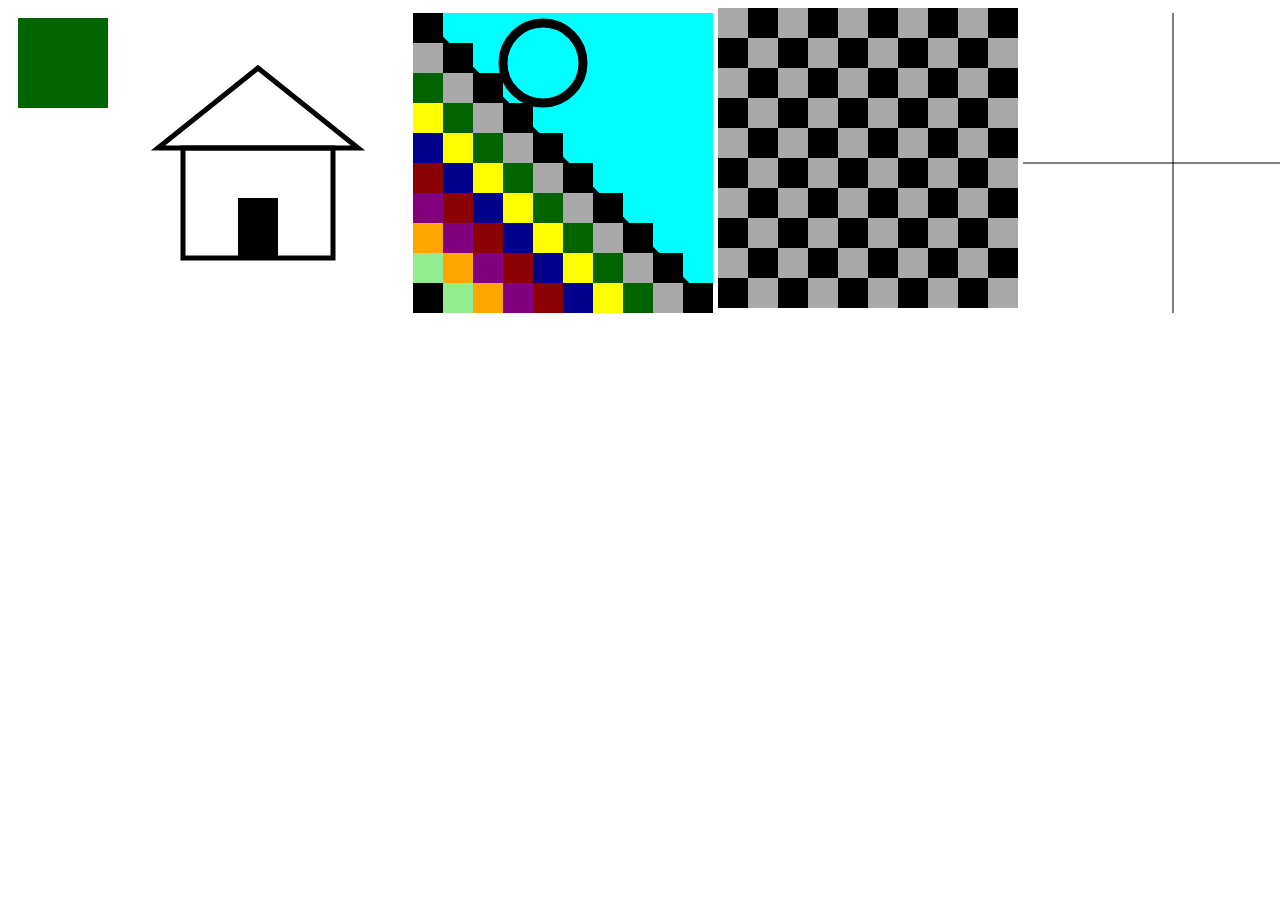
<file: index.html>
<!DOCTYPE html>
<html lang="en">

<head>
    <meta charset="UTF-8">
    <meta name="viewport" content="width=device-width, initial-scale=1.0">
    <link rel="stylesheet" href="/styles.css">
    <title>Canvas</title>
</head>

<body>
    <section>
        <canvas id="myCanvas" width="100" height="100"></canvas>
    </section>
    <section>
        <canvas id="house" width="300px" height="300"></canvas>
    </section>
    <section id="section_3">
        <canvas id="line" width="300px" height="300"></canvas>
        <canvas id="circle" width="200px" height="200"></canvas>
    </section>
    <section>
        <canvas id="table" width="300px" height="300"></canvas>
    </section>
    <section>
        <canvas id="lines" width="300px" height="300"></canvas>
    </section>


</body>
<script src="/init.js"></script>

</html>
</file>
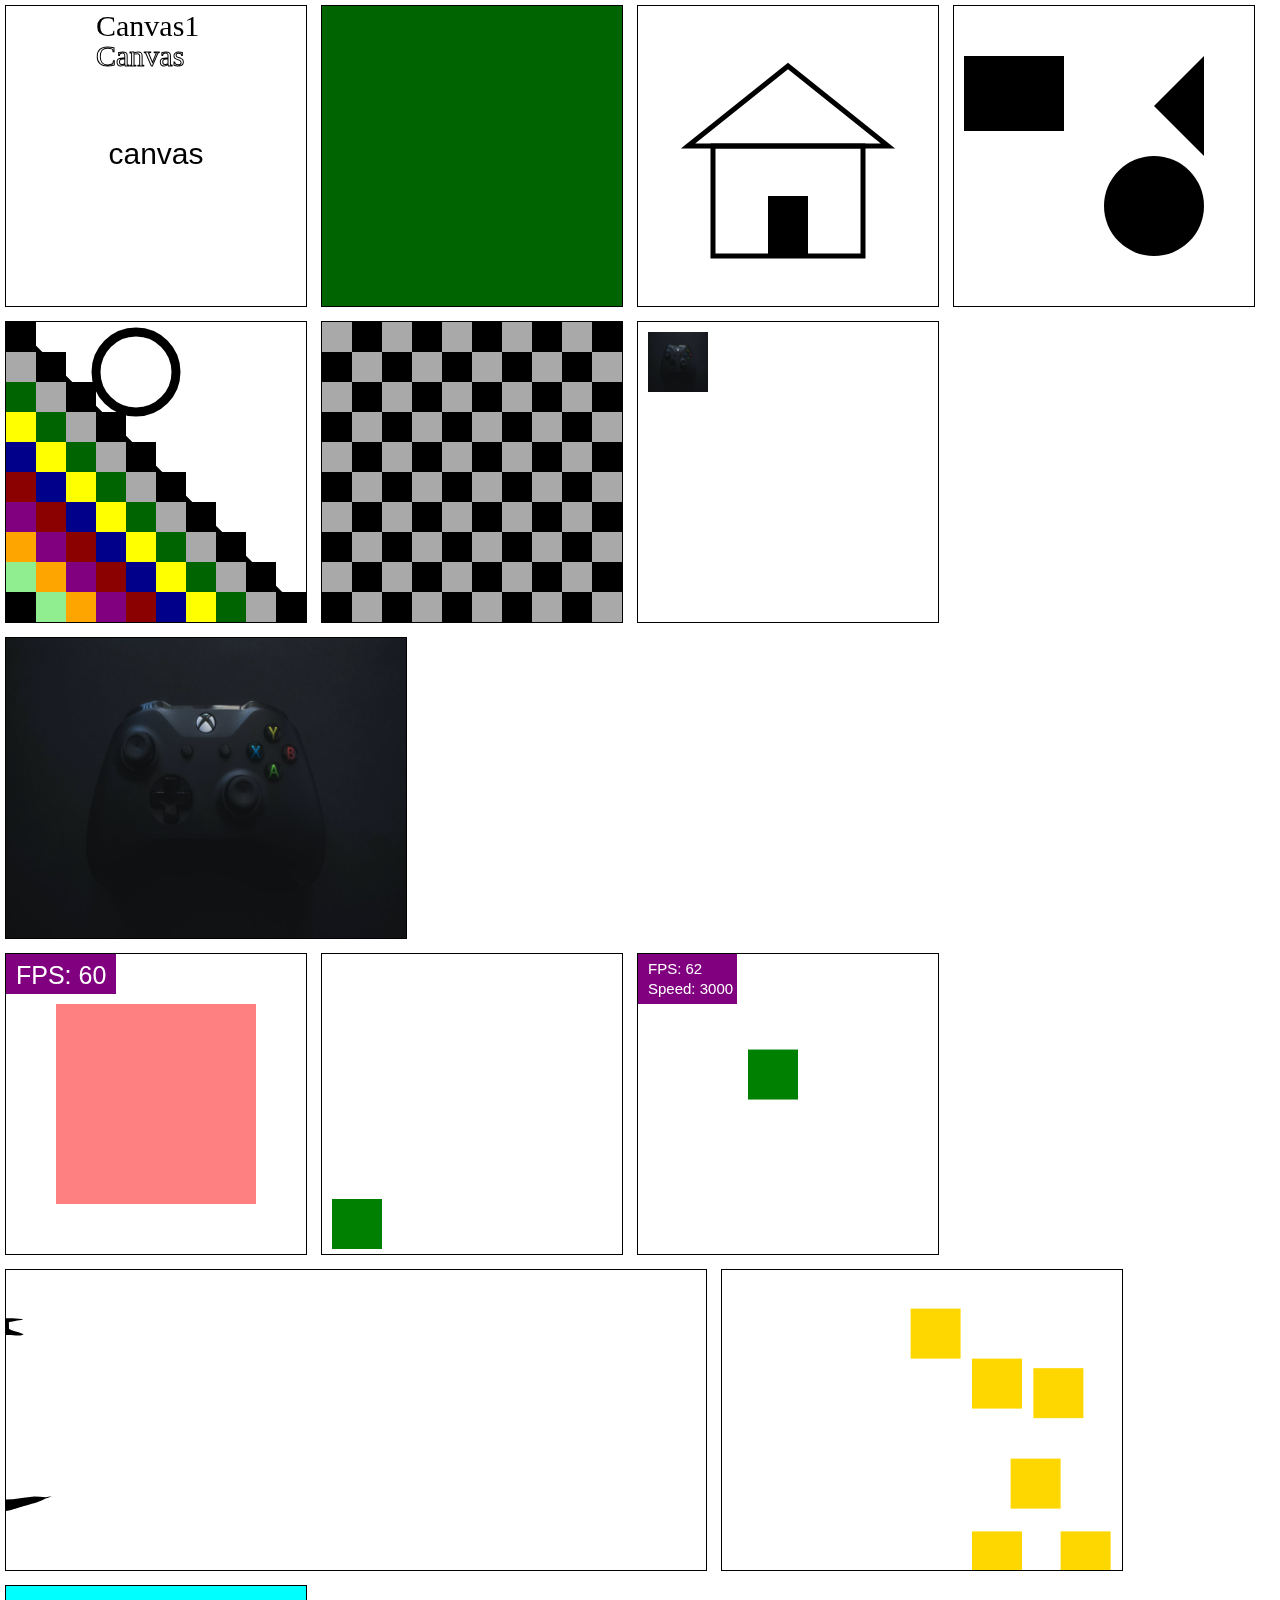
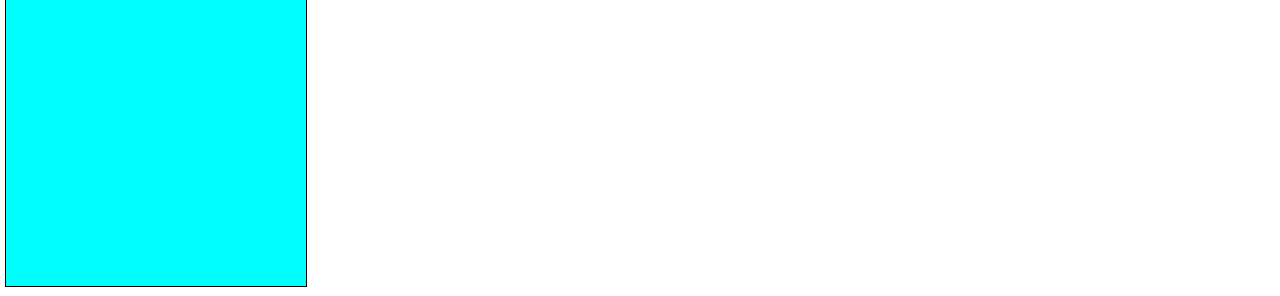
<file: canvasPractice/index.html>
<!DOCTYPE html>
<html lang="en">

<head>
    <meta charset="UTF-8">
    <meta name="viewport" content="width=device-width, initial-scale=1.0">
    <link rel="stylesheet" href="./styles.css">
    <title>Canvas</title>
</head>

<body>
    <section>
        <canvas id="canvas" width="300" height="300"></canvas>
        <canvas id="myCanvas" width="300" height="300"></canvas>
        <canvas id="house" width="300px" height="300"></canvas>
        <canvas id="canvasForms" width="300px" height="300px"></canvas>
    </section>
    

    <section id="section_3">
        <canvas id="line" width="300px" height="300"></canvas>
        <canvas id="table" width="300px" height="300"></canvas>
        <canvas id="imgCanvas" width="300px" height="300"></canvas>
        <img id="control" src="./img/pexels-yurii-hlei-1365795.jpg" alt="control xbox" width="400" height="300">
    </section>

    <section id="containerLoop">
        <canvas id="canvasLoop" width="300px" height="300px"></canvas>
        <canvas id="canvasLoop2" width="300px" height="300px"></canvas>
        <canvas id="canvasLoop3" width="300px" height="300px"></canvas>
        <canvas id="canvasLoop4" width="700px" height="300px"></canvas>
        <canvas id="canvasCollision" width="400px" height="300px"></canvas>
    </section>

    <section class="">
        <canvas id="spriteCanvas" width="300" height="300"></canvas>
    </section>




</body>
<script src="./init.js"></script>

</html>
</file>
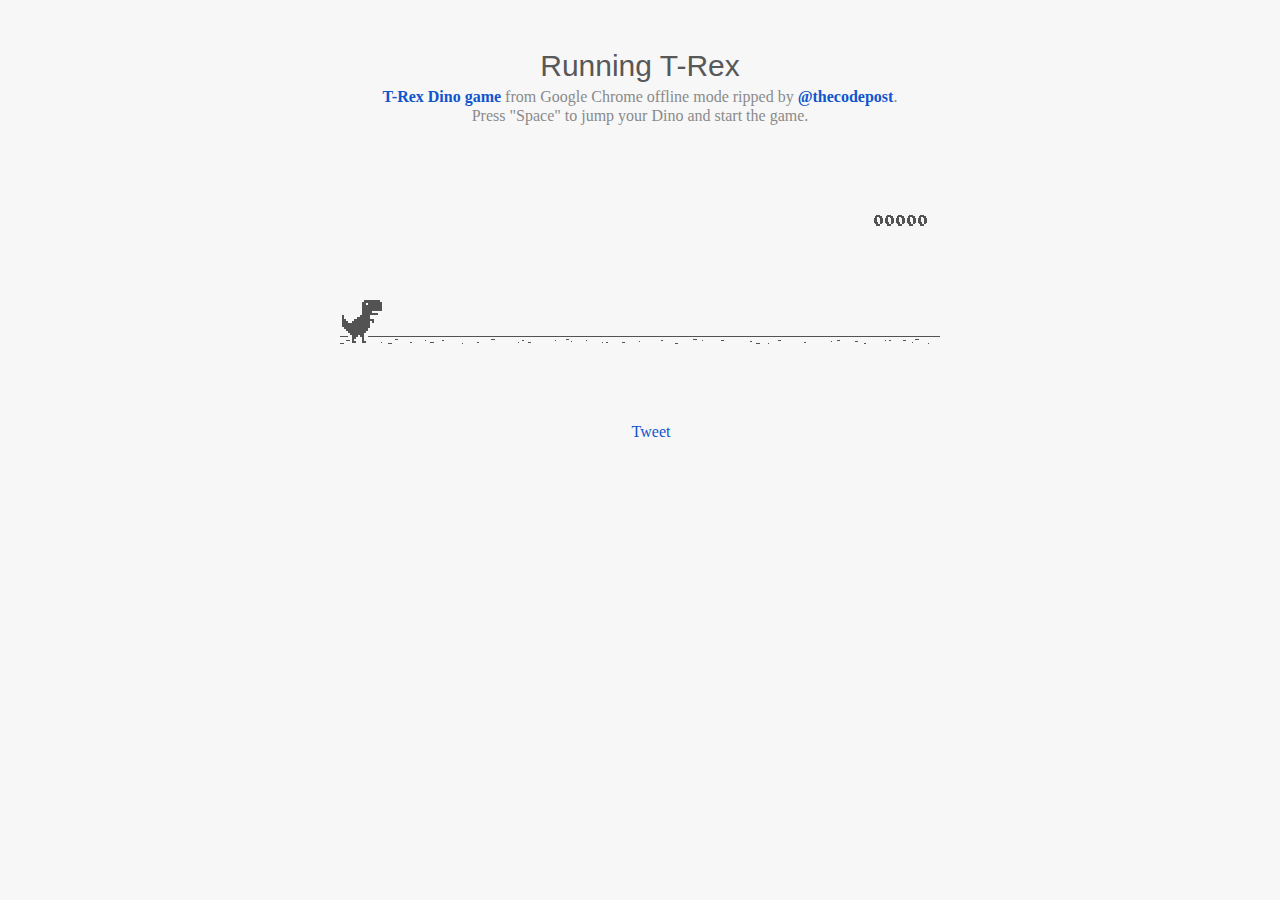
<file: advanced/index3.html>
<html>

<head>
<title>T-Rex Game</title>
<meta name="description" content="Ripped T-Rex/Dino game of Chromium">
<meta property="og:title" content="Play the hidden T-Rex Dinosaur game of Chromium .">
<meta property="og:type" content="article">
<meta property="og:url" content="http://www.thecodepost.org">
<meta property="og:image" content="http://img.thecodepost.org/2015/01/trex.png">
<meta property="og:site_name" content="The Code Post">
<meta property="og:description" content="Google Chrome has a hidden T-Rex game only for offline mode. But now, you can enjoy it any time and on any device, but you gotta stay online!!!">

<meta name="twitter:card" content="summary_large_image">
<meta name="twitter:site" content="@thecodepost">
<meta name="twitter:creator" content="@thecodepost">
<meta name="twitter:title" content="Check out the cool hidden game from Google Chrome!">
<meta name="twitter:description" content="Check out the cool hidden game from Google Chrome!">
<meta name="twitter:image:src" content="http://img.thecodepost.org/2015/01/trex.png">
<script src="https://apis.google.com/js/platform.js" async defer></script>

	<!--script type="text/javascript" src="a.js"></script-->
	<script type="text/javascript">
	function hideClass(name) {
       var myClasses = document.querySelectorAll(name),
      i = 0,
      l = myClasses.length;

      for (i; i < l; i++) {
        myClasses[i].style.display = 'none';
      }
	}

    (function() {
    'use strict';
    /**
    * T-Rex runner.
    * @param {string} outerContainerId Outer containing element id.
    * @param {object} opt_config
    * @constructor
    * @export
    */
    function Runner(outerContainerId, opt_config) {
    // Singleton
    if (Runner.instance_) {
    return Runner.instance_;
    }
    Runner.instance_ = this;
    this.outerContainerEl = document.querySelector(outerContainerId);
    this.containerEl = null;
    this.detailsButton = this.outerContainerEl.querySelector('#details-button');
    this.config = opt_config || Runner.config;
    this.dimensions = Runner.defaultDimensions;
    this.canvas = null;
    this.canvasCtx = null;
    this.tRex = null;
    this.distanceMeter = null;
    this.distanceRan = 0;
    this.highestScore = 0;
    this.time = 0;
    this.runningTime = 0;
    this.msPerFrame = 1000 / FPS;
    this.currentSpeed = this.config.SPEED;
    this.obstacles = [];
    this.started = false;
    this.activated = false;
    this.crashed = false;
    this.paused = false;
    this.resizeTimerId_ = null;
    this.playCount = 0;
    // Sound FX.
    this.audioBuffer = null;
    this.soundFx = {};
    // Global web audio context for playing sounds.
    this.audioContext = null;
    // Images.
    this.images = {};
    this.imagesLoaded = 0;
    this.loadImages();
    }
    window['Runner'] = Runner;
    /**
    * Default game width.
    * @const
    */
    var DEFAULT_WIDTH = 600;
    /**
    * Frames per second.
    * @const
    */
    var FPS = 60;
    /** @const */
    var IS_HIDPI = window.devicePixelRatio > 1;
    /** @const */
    var IS_IOS =
    window.navigator.userAgent.indexOf('UIWebViewForStaticFileContent') > -1;
    /** @const */
    var IS_MOBILE = window.navigator.userAgent.indexOf('Mobi') > -1 || IS_IOS;
    /** @const */
    var IS_TOUCH_ENABLED = 'ontouchstart' in window;
    /**
    * Default game configuration.
    * @enum {number}
    */
    Runner.config = {
    ACCELERATION: 0.001,
    BG_CLOUD_SPEED: 0.2,
    BOTTOM_PAD: 10,
    CLEAR_TIME: 3000,
    CLOUD_FREQUENCY: 0.5,
    GAMEOVER_CLEAR_TIME: 750,
    GAP_COEFFICIENT: 0.6,
    GRAVITY: 0.6,
    INITIAL_JUMP_VELOCITY: 12,
    MAX_CLOUDS: 6,
    MAX_OBSTACLE_LENGTH: 3,
    MAX_SPEED: 12,
    MIN_JUMP_HEIGHT: 35,
    MOBILE_SPEED_COEFFICIENT: 1.2,
    RESOURCE_TEMPLATE_ID: 'audio-resources',
    SPEED: 6,
    SPEED_DROP_COEFFICIENT: 3
    };
    /**
    * Default dimensions.
    * @enum {string}
    */
    Runner.defaultDimensions = {
    WIDTH: DEFAULT_WIDTH,
    HEIGHT: 150
    };
    /**
    * CSS class names.
    * @enum {string}
    */
    Runner.classes = {
    CANVAS: 'runner-canvas',
    CONTAINER: 'runner-container',
    CRASHED: 'crashed',
    ICON: 'icon-offline',
    TOUCH_CONTROLLER: 'controller'
    };
    /**
    * Image source urls.
    * @enum {array.<object>}
    */
    Runner.imageSources = {
    LDPI: [
    {name: 'CACTUS_LARGE', id: '1x-obstacle-large'},
    {name: 'CACTUS_SMALL', id: '1x-obstacle-small'},
    {name: 'CLOUD', id: '1x-cloud'},
    {name: 'HORIZON', id: '1x-horizon'},
    {name: 'RESTART', id: '1x-restart'},
    {name: 'TEXT_SPRITE', id: '1x-text'},
    {name: 'TREX', id: '1x-trex'}
    ],
    HDPI: [
    {name: 'CACTUS_LARGE', id: '2x-obstacle-large'},
    {name: 'CACTUS_SMALL', id: '2x-obstacle-small'},
    {name: 'CLOUD', id: '2x-cloud'},
    {name: 'HORIZON', id: '2x-horizon'},
    {name: 'RESTART', id: '2x-restart'},
    {name: 'TEXT_SPRITE', id: '2x-text'},
    {name: 'TREX', id: '2x-trex'}
    ]
    };
    /**
    * Sound FX. Reference to the ID of the audio tag on interstitial page.
    * @enum {string}
    */
    Runner.sounds = {
    BUTTON_PRESS: 'offline-sound-press',
    HIT: 'offline-sound-hit',
    SCORE: 'offline-sound-reached'
    };
    /**
    * Key code mapping.
    * @enum {object}
    */
    Runner.keycodes = {
    JUMP: {'38': 1, '32': 1}, // Up, spacebar
    DUCK: {'40': 1}, // Down
    RESTART: {'13': 1} // Enter
    };
    /**
    * Runner event names.
    * @enum {string}
    */
    Runner.events = {
    ANIM_END: 'webkitAnimationEnd',
    CLICK: 'click',
    KEYDOWN: 'keydown',
    KEYUP: 'keyup',
    MOUSEDOWN: 'mousedown',
    MOUSEUP: 'mouseup',
    RESIZE: 'resize',
    TOUCHEND: 'touchend',
    TOUCHSTART: 'touchstart',
    VISIBILITY: 'visibilitychange',
    BLUR: 'blur',
    FOCUS: 'focus',
    LOAD: 'load'
    };
    Runner.prototype = {
    /**
    * Setting individual settings for debugging.
    * @param {string} setting
    * @param {*} value
    */
    updateConfigSetting: function(setting, value) {
    if (setting in this.config && value != undefined) {
    this.config[setting] = value;
    switch (setting) {
    case 'GRAVITY':
    case 'MIN_JUMP_HEIGHT':
    case 'SPEED_DROP_COEFFICIENT':
    this.tRex.config[setting] = value;
    break;
    case 'INITIAL_JUMP_VELOCITY':
    this.tRex.setJumpVelocity(value);
    break;
    case 'SPEED':
    this.setSpeed(value);
    break;
    }
    }
    },
    /**
    * Load and cache the image assets from the page.
    */
    loadImages: function() {
    var imageSources = IS_HIDPI ? Runner.imageSources.HDPI :
    Runner.imageSources.LDPI;
    var numImages = imageSources.length;
    for (var i = numImages - 1; i >= 0; i--) {
    var imgSource = imageSources[i];
    this.images[imgSource.name] = document.getElementById(imgSource.id);
    }
    this.init();
    },
    /**
    * Load and decode base 64 encoded sounds.
    */
    loadSounds: function() {
    if (!IS_IOS) {
    this.audioContext = new AudioContext();
    var resourceTemplate =
    document.getElementById(this.config.RESOURCE_TEMPLATE_ID).content;
    for (var sound in Runner.sounds) {
    var soundSrc =
    resourceTemplate.getElementById(Runner.sounds[sound]).src;
    soundSrc = soundSrc.substr(soundSrc.indexOf(',') + 1);
    var buffer = decodeBase64ToArrayBuffer(soundSrc);
    // Async, so no guarantee of order in array.
    this.audioContext.decodeAudioData(buffer, function(index, audioData) {
    this.soundFx[index] = audioData;
    }.bind(this, sound));
    }
    }
    },
    /**
    * Sets the game speed. Adjust the speed accordingly if on a smaller screen.
    * @param {number} opt_speed
    */
    setSpeed: function(opt_speed) {
    var speed = opt_speed || this.currentSpeed;
    // Reduce the speed on smaller mobile screens.
    if (this.dimensions.WIDTH < DEFAULT_WIDTH) {
    var mobileSpeed = speed * this.dimensions.WIDTH / DEFAULT_WIDTH *
    this.config.MOBILE_SPEED_COEFFICIENT;
    this.currentSpeed = mobileSpeed > speed ? speed : mobileSpeed;
    } else if (opt_speed) {
    this.currentSpeed = opt_speed;
    }
    },
    /**
    * Game initialiser.
    */
    init: function() {
    // Hide the static icon.
    //document.querySelector('.' + Runner.classes.ICON).style.visibility = 'hidden';
    this.adjustDimensions();
    this.setSpeed();
    this.containerEl = document.createElement('div');
    this.containerEl.className = Runner.classes.CONTAINER;
    // Player canvas container.
    this.canvas = createCanvas(this.containerEl, this.dimensions.WIDTH,
    this.dimensions.HEIGHT, Runner.classes.PLAYER);
    this.canvasCtx = this.canvas.getContext('2d');
    this.canvasCtx.fillStyle = '#f7f7f7';
    this.canvasCtx.fill();
    Runner.updateCanvasScaling(this.canvas);
    // Horizon contains clouds, obstacles and the ground.
    this.horizon = new Horizon(this.canvas, this.images, this.dimensions,
    this.config.GAP_COEFFICIENT);
    // Distance meter
    this.distanceMeter = new DistanceMeter(this.canvas,
    this.images.TEXT_SPRITE, this.dimensions.WIDTH);
    // Draw t-rex
    this.tRex = new Trex(this.canvas, this.images.TREX);
    this.outerContainerEl.appendChild(this.containerEl);
    if (IS_MOBILE) {
    this.createTouchController();
    }
    this.startListening();
    this.update();
    window.addEventListener(Runner.events.RESIZE,
    this.debounceResize.bind(this));
    },
    /**
    * Create the touch controller. A div that covers whole screen.
    */
    createTouchController: function() {
    this.touchController = document.createElement('div');
    this.touchController.className = Runner.classes.TOUCH_CONTROLLER;
    },
    /**
    * Debounce the resize event.
    */
    debounceResize: function() {
    if (!this.resizeTimerId_) {
    this.resizeTimerId_ =
    setInterval(this.adjustDimensions.bind(this), 250);
    }
    },
    /**
    * Adjust game space dimensions on resize.
    */
    adjustDimensions: function() {
    clearInterval(this.resizeTimerId_);
    this.resizeTimerId_ = null;
    var boxStyles = window.getComputedStyle(this.outerContainerEl);
    var padding = Number(boxStyles.paddingLeft.substr(0,
    boxStyles.paddingLeft.length - 2));
    this.dimensions.WIDTH = this.outerContainerEl.offsetWidth - padding * 2;
    // Redraw the elements back onto the canvas.
    if (this.canvas) {
    this.canvas.width = this.dimensions.WIDTH;
    this.canvas.height = this.dimensions.HEIGHT;
    Runner.updateCanvasScaling(this.canvas);
    this.distanceMeter.calcXPos(this.dimensions.WIDTH);
    this.clearCanvas();
    this.horizon.update(0, 0, true);
    this.tRex.update(0);
    // Outer container and distance meter.
    if (this.activated || this.crashed) {
    this.containerEl.style.width = this.dimensions.WIDTH + 'px';
    this.containerEl.style.height = this.dimensions.HEIGHT + 'px';
    this.distanceMeter.update(0, Math.ceil(this.distanceRan));
    this.stop();
    } else {
    this.tRex.draw(0, 0);
    }
    // Game over panel.
    if (this.crashed && this.gameOverPanel) {
    this.gameOverPanel.updateDimensions(this.dimensions.WIDTH);
    this.gameOverPanel.draw();
    }
    }
    },
    /**
    * Play the game intro.
    * Canvas container width expands out to the full width.
    */
    playIntro: function() {
    if (!this.started && !this.crashed) {
    this.playingIntro = true;
    this.tRex.playingIntro = true;
    // CSS animation definition.
    var keyframes = '@-webkit-keyframes intro { ' +
    'from { width:' + Trex.config.WIDTH + 'px }' +
    'to { width: ' + this.dimensions.WIDTH + 'px }' +
    '}';
    document.styleSheets[0].insertRule(keyframes, 0);
    this.containerEl.addEventListener(Runner.events.ANIM_END,
    this.startGame.bind(this));
    this.containerEl.style.webkitAnimation = 'intro .4s ease-out 1 both';
    this.containerEl.style.width = this.dimensions.WIDTH + 'px';
    if (this.touchController) {
    this.outerContainerEl.appendChild(this.touchController);
    }
    this.activated = true;
    this.started = true;
    } else if (this.crashed) {
    this.restart();
    }
    },
    /**
    * Update the game status to started.
    */
    startGame: function() {
    this.runningTime = 0;
    this.playingIntro = false;
    this.tRex.playingIntro = false;
    this.containerEl.style.webkitAnimation = '';
    this.playCount++;
    // Handle tabbing off the page. Pause the current game.
    window.addEventListener(Runner.events.VISIBILITY,
    this.onVisibilityChange.bind(this));
    window.addEventListener(Runner.events.BLUR,
    this.onVisibilityChange.bind(this));
    window.addEventListener(Runner.events.FOCUS,
    this.onVisibilityChange.bind(this));
    },
    clearCanvas: function() {
    this.canvasCtx.clearRect(0, 0, this.dimensions.WIDTH,
    this.dimensions.HEIGHT);
    },
    /**
    * Update the game frame.
    */
    update: function() {
    this.drawPending = false;
    var now = getTimeStamp();
    var deltaTime = now - (this.time || now);
    this.time = now;
    if (this.activated) {
    this.clearCanvas();
    if (this.tRex.jumping) {
    this.tRex.updateJump(deltaTime, this.config);
    }
    this.runningTime += deltaTime;
    var hasObstacles = this.runningTime > this.config.CLEAR_TIME;
    // First jump triggers the intro.
    if (this.tRex.jumpCount == 1 && !this.playingIntro) {
    this.playIntro();
    }
    // The horizon doesn't move until the intro is over.
    if (this.playingIntro) {
    this.horizon.update(0, this.currentSpeed, hasObstacles);
    } else {
    deltaTime = !this.started ? 0 : deltaTime;
    this.horizon.update(deltaTime, this.currentSpeed, hasObstacles);
    }
    // Check for collisions.
    var collision = hasObstacles &&
    checkForCollision(this.horizon.obstacles[0], this.tRex);
    if (!collision) {
    this.distanceRan += this.currentSpeed * deltaTime / this.msPerFrame;
    if (this.currentSpeed < this.config.MAX_SPEED) {
    this.currentSpeed += this.config.ACCELERATION;
    }
    } else {
    this.gameOver();
    }
    if (this.distanceMeter.getActualDistance(this.distanceRan) >
    this.distanceMeter.maxScore) {
    this.distanceRan = 0;
    }
    var playAcheivementSound = this.distanceMeter.update(deltaTime,
    Math.ceil(this.distanceRan));
    if (playAcheivementSound) {
    this.playSound(this.soundFx.SCORE);
    }
    }
    if (!this.crashed) {
    this.tRex.update(deltaTime);
    this.raq();
    }
    },
    /**
    * Event handler.
    */
    handleEvent: function(e) {
    return (function(evtType, events) {
    switch (evtType) {
    case events.KEYDOWN:
    case events.TOUCHSTART:
    case events.MOUSEDOWN:
    this.onKeyDown(e);
    break;
    case events.KEYUP:
    case events.TOUCHEND:
    case events.MOUSEUP:
    this.onKeyUp(e);
    break;
    }
    }.bind(this))(e.type, Runner.events);
    },
    /**
    * Bind relevant key / mouse / touch listeners.
    */
    startListening: function() {
    // Keys.
    document.addEventListener(Runner.events.KEYDOWN, this);
    document.addEventListener(Runner.events.KEYUP, this);
    if (IS_MOBILE) {
    // Mobile only touch devices.
    this.touchController.addEventListener(Runner.events.TOUCHSTART, this);
    this.touchController.addEventListener(Runner.events.TOUCHEND, this);
    this.containerEl.addEventListener(Runner.events.TOUCHSTART, this);
    } else {
    // Mouse.
    document.addEventListener(Runner.events.MOUSEDOWN, this);
    document.addEventListener(Runner.events.MOUSEUP, this);
    }
    },
    /**
    * Remove all listeners.
    */
    stopListening: function() {
    document.removeEventListener(Runner.events.KEYDOWN, this);
    document.removeEventListener(Runner.events.KEYUP, this);
    if (IS_MOBILE) {
    this.touchController.removeEventListener(Runner.events.TOUCHSTART, this);
    this.touchController.removeEventListener(Runner.events.TOUCHEND, this);
    this.containerEl.removeEventListener(Runner.events.TOUCHSTART, this);
    } else {
    document.removeEventListener(Runner.events.MOUSEDOWN, this);
    document.removeEventListener(Runner.events.MOUSEUP, this);
    }
    },
    /**
    * Process keydown.
    * @param {Event} e
    */
    onKeyDown: function(e) {
    if (e.target != this.detailsButton) {
    if (!this.crashed && (Runner.keycodes.JUMP[String(e.keyCode)] ||
    e.type == Runner.events.TOUCHSTART)) {
    if (!this.activated) {
    this.loadSounds();
    this.activated = true;
    }
    if (!this.tRex.jumping) {
    this.playSound(this.soundFx.BUTTON_PRESS);
    this.tRex.startJump();
    }
    }
    if (this.crashed && e.type == Runner.events.TOUCHSTART &&
    e.currentTarget == this.containerEl) {
    this.restart();
    }
    }
    // Speed drop, activated only when jump key is not pressed.
    if (Runner.keycodes.DUCK[e.keyCode] && this.tRex.jumping) {
    e.preventDefault();
    this.tRex.setSpeedDrop();
    }
    },
    /**
    * Process key up.
    * @param {Event} e
    */
    onKeyUp: function(e) {
    var keyCode = String(e.keyCode);
    var isjumpKey = Runner.keycodes.JUMP[keyCode] ||
    e.type == Runner.events.TOUCHEND ||
    e.type == Runner.events.MOUSEDOWN;
    if (this.isRunning() && isjumpKey) {
    this.tRex.endJump();
    } else if (Runner.keycodes.DUCK[keyCode]) {
    this.tRex.speedDrop = false;
    } else if (this.crashed) {
    // Check that enough time has elapsed before allowing jump key to restart.
    var deltaTime = getTimeStamp() - this.time;
    if (Runner.keycodes.RESTART[keyCode] ||
    (e.type == Runner.events.MOUSEUP && e.target == this.canvas) ||
    (deltaTime >= this.config.GAMEOVER_CLEAR_TIME &&
    Runner.keycodes.JUMP[keyCode])) {
    this.restart();
    }
    } else if (this.paused && isjumpKey) {
    this.play();
    }
    },
    /**
    * RequestAnimationFrame wrapper.
    */
    raq: function() {
    if (!this.drawPending) {
    this.drawPending = true;
    this.raqId = requestAnimationFrame(this.update.bind(this));
    }
    },
    /**
    * Whether the game is running.
    * @return {boolean}
    */
    isRunning: function() {
    return !!this.raqId;
    },
    /**
    * Game over state.
    */
    gameOver: function() {
    this.playSound(this.soundFx.HIT);
    vibrate(200);
    this.stop();
    this.crashed = true;
    this.distanceMeter.acheivement = false;
    this.tRex.update(100, Trex.status.CRASHED);
    // Game over panel.
    if (!this.gameOverPanel) {
    this.gameOverPanel = new GameOverPanel(this.canvas,
    this.images.TEXT_SPRITE, this.images.RESTART,
    this.dimensions);
    } else {
    this.gameOverPanel.draw();
    }
    // Update the high score.
    if (this.distanceRan > this.highestScore) {
    this.highestScore = Math.ceil(this.distanceRan);
    this.distanceMeter.setHighScore(this.highestScore);
    }
    // Reset the time clock.
    this.time = getTimeStamp();
    },
    stop: function() {
    this.activated = false;
    this.paused = true;
    cancelAnimationFrame(this.raqId);
    this.raqId = 0;
    },
    play: function() {
    if (!this.crashed) {
    this.activated = true;
    this.paused = false;
    this.tRex.update(0, Trex.status.RUNNING);
    this.time = getTimeStamp();
    this.update();
    }
    },
    restart: function() {
    if (!this.raqId) {
    this.playCount++;
    this.runningTime = 0;
    this.activated = true;
    this.crashed = false;
    this.distanceRan = 0;
    this.setSpeed(this.config.SPEED);
    this.time = getTimeStamp();
    this.containerEl.classList.remove(Runner.classes.CRASHED);
    this.clearCanvas();
    this.distanceMeter.reset(this.highestScore);
    this.horizon.reset();
    this.tRex.reset();
    this.playSound(this.soundFx.BUTTON_PRESS);
    this.update();
    }
    },
    /**
    * Pause the game if the tab is not in focus.
    */
    onVisibilityChange: function(e) {
    if (document.hidden || document.webkitHidden || e.type == 'blur') {
    this.stop();
    } else {
    this.play();
    }
    },
    /**
    * Play a sound.
    * @param {SoundBuffer} soundBuffer
    */
    playSound: function(soundBuffer) {
    if (soundBuffer) {
    var sourceNode = this.audioContext.createBufferSource();
    sourceNode.buffer = soundBuffer;
    sourceNode.connect(this.audioContext.destination);
    sourceNode.start(0);
    }
    }
    };
    /**
    * Updates the canvas size taking into
    * account the backing store pixel ratio and
    * the device pixel ratio.
    *
    * See article by Paul Lewis:
    * https://www.html5rocks.com/en/tutorials/canvas/hidpi/
    *
    * @param {HTMLCanvasElement} canvas
    * @param {number} opt_width
    * @param {number} opt_height
    * @return {boolean} Whether the canvas was scaled.
    */
    Runner.updateCanvasScaling = function(canvas, opt_width, opt_height) {
    var context = canvas.getContext('2d');
    // Query the various pixel ratios
    var devicePixelRatio = Math.floor(window.devicePixelRatio) || 1;
    var backingStoreRatio = Math.floor(context.webkitBackingStorePixelRatio) || 1;
    var ratio = devicePixelRatio / backingStoreRatio;
    // Upscale the canvas if the two ratios don't match
    if (devicePixelRatio !== backingStoreRatio) {
    var oldWidth = opt_width || canvas.width;
    var oldHeight = opt_height || canvas.height;
    canvas.width = oldWidth * ratio;
    canvas.height = oldHeight * ratio;
    canvas.style.width = oldWidth + 'px';
    canvas.style.height = oldHeight + 'px';
    // Scale the context to counter the fact that we've manually scaled
    // our canvas element.
    context.scale(ratio, ratio);
    return true;
    }
    return false;
    };
    /**
    * Get random number.
    * @param {number} min
    * @param {number} max
    * @param {number}
    */
    function getRandomNum(min, max) {
    return Math.floor(Math.random() * (max - min + 1)) + min;
    }
    /**
    * Vibrate on mobile devices.
    * @param {number} duration Duration of the vibration in milliseconds.
    */
    function vibrate(duration) {
    if (IS_MOBILE && window.navigator.vibrate) {
    window.navigator.vibrate(duration);
    }
    }
    /**
    * Create canvas element.
    * @param {HTMLElement} container Element to append canvas to.
    * @param {number} width
    * @param {number} height
    * @param {string} opt_classname
    * @return {HTMLCanvasElement}
    */
    function createCanvas(container, width, height, opt_classname) {
    var canvas = document.createElement('canvas');
    canvas.className = opt_classname ? Runner.classes.CANVAS + ' ' +
    opt_classname : Runner.classes.CANVAS;
    canvas.width = width;
    canvas.height = height;
    container.appendChild(canvas);
    return canvas;
    }
    /**
    * Decodes the base 64 audio to ArrayBuffer used by Web Audio.
    * @param {string} base64String
    */
    function decodeBase64ToArrayBuffer(base64String) {
    var len = (base64String.length / 4) * 3;
    var str = atob(base64String);
    var arrayBuffer = new ArrayBuffer(len);
    var bytes = new Uint8Array(arrayBuffer);
    for (var i = 0; i < len; i++) {
    bytes[i] = str.charCodeAt(i);
    }
    return bytes.buffer;
    }
    /**
    * Return the current timestamp.
    * @return {number}
    */
    function getTimeStamp() {
    return IS_IOS ? new Date().getTime() : performance.now();
    }
    //******************************************************************************
    /**
    * Game over panel.
    * @param {!HTMLCanvasElement} canvas
    * @param {!HTMLImage} textSprite
    * @param {!HTMLImage} restartImg
    * @param {!Object} dimensions Canvas dimensions.
    * @constructor
    */
    function GameOverPanel(canvas, textSprite, restartImg, dimensions) {
    this.canvas = canvas;
    this.canvasCtx = canvas.getContext('2d');
    this.canvasDimensions = dimensions;
    this.textSprite = textSprite;
    this.restartImg = restartImg;
    this.draw();
    };
    /**
    * Dimensions used in the panel.
    * @enum {number}
    */
    GameOverPanel.dimensions = {
    TEXT_X: 0,
    TEXT_Y: 13,
    TEXT_WIDTH: 191,
    TEXT_HEIGHT: 11,
    RESTART_WIDTH: 36,
    RESTART_HEIGHT: 32
    };
    GameOverPanel.prototype = {
    /**
    * Update the panel dimensions.
    * @param {number} width New canvas width.
    * @param {number} opt_height Optional new canvas height.
    */
    updateDimensions: function(width, opt_height) {
    this.canvasDimensions.WIDTH = width;
    if (opt_height) {
    this.canvasDimensions.HEIGHT = opt_height;
    }
    },
    /**
    * Draw the panel.
    */
    draw: function() {
    var dimensions = GameOverPanel.dimensions;
    var centerX = this.canvasDimensions.WIDTH / 2;
    // Game over text.
    var textSourceX = dimensions.TEXT_X;
    var textSourceY = dimensions.TEXT_Y;
    var textSourceWidth = dimensions.TEXT_WIDTH;
    var textSourceHeight = dimensions.TEXT_HEIGHT;
    var textTargetX = Math.round(centerX - (dimensions.TEXT_WIDTH / 2));
    var textTargetY = Math.round((this.canvasDimensions.HEIGHT - 25) / 3);
    var textTargetWidth = dimensions.TEXT_WIDTH;
    var textTargetHeight = dimensions.TEXT_HEIGHT;
    var restartSourceWidth = dimensions.RESTART_WIDTH;
    var restartSourceHeight = dimensions.RESTART_HEIGHT;
    var restartTargetX = centerX - (dimensions.RESTART_WIDTH / 2);
    var restartTargetY = this.canvasDimensions.HEIGHT / 2;
    if (IS_HIDPI) {
    textSourceY *= 2;
    textSourceX *= 2;
    textSourceWidth *= 2;
    textSourceHeight *= 2;
    restartSourceWidth *= 2;
    restartSourceHeight *= 2;
    }
    // Game over text from sprite.
    this.canvasCtx.drawImage(this.textSprite,
    textSourceX, textSourceY, textSourceWidth, textSourceHeight,
    textTargetX, textTargetY, textTargetWidth, textTargetHeight);
    // Restart button.
    this.canvasCtx.drawImage(this.restartImg, 0, 0,
    restartSourceWidth, restartSourceHeight,
    restartTargetX, restartTargetY, dimensions.RESTART_WIDTH,
    dimensions.RESTART_HEIGHT);
    }
    };
    //******************************************************************************
    /**
    * Check for a collision.
    * @param {!Obstacle} obstacle
    * @param {!Trex} tRex T-rex object.
    * @param {HTMLCanvasContext} opt_canvasCtx Optional canvas context for drawing
    * collision boxes.
    * @return {Array.<CollisionBox>}
    */
    function checkForCollision(obstacle, tRex, opt_canvasCtx) {
    var obstacleBoxXPos = Runner.defaultDimensions.WIDTH + obstacle.xPos;
    // Adjustments are made to the bounding box as there is a 1 pixel white
    // border around the t-rex and obstacles.
    var tRexBox = new CollisionBox(
    tRex.xPos + 1,
    tRex.yPos + 1,
    tRex.config.WIDTH - 2,
    tRex.config.HEIGHT - 2);
    var obstacleBox = new CollisionBox(
    obstacle.xPos + 1,
    obstacle.yPos + 1,
    obstacle.typeConfig.width * obstacle.size - 2,
    obstacle.typeConfig.height - 2);
    // Debug outer box
    if (opt_canvasCtx) {
    drawCollisionBoxes(opt_canvasCtx, tRexBox, obstacleBox);
    }
    // Simple outer bounds check.
    if (boxCompare(tRexBox, obstacleBox)) {
    var collisionBoxes = obstacle.collisionBoxes;
    var tRexCollisionBoxes = Trex.collisionBoxes;
    // Detailed axis aligned box check.
    for (var t = 0; t < tRexCollisionBoxes.length; t++) {
    for (var i = 0; i < collisionBoxes.length; i++) {
    // Adjust the box to actual positions.
    var adjTrexBox =
    createAdjustedCollisionBox(tRexCollisionBoxes[t], tRexBox);
    var adjObstacleBox =
    createAdjustedCollisionBox(collisionBoxes[i], obstacleBox);
    var crashed = boxCompare(adjTrexBox, adjObstacleBox);
    // Draw boxes for debug.
    if (opt_canvasCtx) {
    drawCollisionBoxes(opt_canvasCtx, adjTrexBox, adjObstacleBox);
    }
    if (crashed) {
    return [adjTrexBox, adjObstacleBox];
    }
    }
    }
    }
    return false;
    };
    /**
    * Adjust the collision box.
    * @param {!CollisionBox} box The original box.
    * @param {!CollisionBox} adjustment Adjustment box.
    * @return {CollisionBox} The adjusted collision box object.
    */
    function createAdjustedCollisionBox(box, adjustment) {
    return new CollisionBox(
    box.x + adjustment.x,
    box.y + adjustment.y,
    box.width,
    box.height);
    };
    /**
    * Draw the collision boxes for debug.
    */
    function drawCollisionBoxes(canvasCtx, tRexBox, obstacleBox) {
    canvasCtx.save();
    canvasCtx.strokeStyle = '#f00';
    canvasCtx.strokeRect(tRexBox.x, tRexBox.y,
    tRexBox.width, tRexBox.height);
    canvasCtx.strokeStyle = '#0f0';
    canvasCtx.strokeRect(obstacleBox.x, obstacleBox.y,
    obstacleBox.width, obstacleBox.height);
    canvasCtx.restore();
    };
    /**
    * Compare two collision boxes for a collision.
    * @param {CollisionBox} tRexBox
    * @param {CollisionBox} obstacleBox
    * @return {boolean} Whether the boxes intersected.
    */
    function boxCompare(tRexBox, obstacleBox) {
    var crashed = false;
    var tRexBoxX = tRexBox.x;
    var tRexBoxY = tRexBox.y;
    var obstacleBoxX = obstacleBox.x;
    var obstacleBoxY = obstacleBox.y;
    // Axis-Aligned Bounding Box method.
    if (tRexBox.x < obstacleBoxX + obstacleBox.width &&
    tRexBox.x + tRexBox.width > obstacleBoxX &&
    tRexBox.y < obstacleBox.y + obstacleBox.height &&
    tRexBox.height + tRexBox.y > obstacleBox.y) {
    crashed = true;
    }
    return crashed;
    };
    //******************************************************************************
    /**
    * Collision box object.
    * @param {number} x X position.
    * @param {number} y Y Position.
    * @param {number} w Width.
    * @param {number} h Height.
    */
    function CollisionBox(x, y, w, h) {
    this.x = x;
    this.y = y;
    this.width = w;
    this.height = h;
    };
    //******************************************************************************
    /**
    * Obstacle.
    * @param {HTMLCanvasCtx} canvasCtx
    * @param {Obstacle.type} type
    * @param {image} obstacleImg Image sprite.
    * @param {Object} dimensions
    * @param {number} gapCoefficient Mutipler in determining the gap.
    * @param {number} speed
    */
    function Obstacle(canvasCtx, type, obstacleImg, dimensions,
    gapCoefficient, speed) {
    this.canvasCtx = canvasCtx;
    this.image = obstacleImg;
    this.typeConfig = type;
    this.gapCoefficient = gapCoefficient;
    this.size = getRandomNum(1, Obstacle.MAX_OBSTACLE_LENGTH);
    this.dimensions = dimensions;
    this.remove = false;
    this.xPos = 0;
    this.yPos = this.typeConfig.yPos;
    this.width = 0;
    this.collisionBoxes = [];
    this.gap = 0;
    this.init(speed);
    };
    /**
    * Coefficient for calculating the maximum gap.
    * @const
    */
    Obstacle.MAX_GAP_COEFFICIENT = 1.5;
    /**
    * Maximum obstacle grouping count.
    * @const
    */
    Obstacle.MAX_OBSTACLE_LENGTH = 3,
    Obstacle.prototype = {
    /**
    * Initialise the DOM for the obstacle.
    * @param {number} speed
    */
    init: function(speed) {
    this.cloneCollisionBoxes();
    // Only allow sizing if we're at the right speed.
    if (this.size > 1 && this.typeConfig.multipleSpeed > speed) {
    this.size = 1;
    }
    this.width = this.typeConfig.width * this.size;
    this.xPos = this.dimensions.WIDTH - this.width;
    this.draw();
    // Make collision box adjustments,
    // Central box is adjusted to the size as one box.
    // ____ ______ ________
    // _| |-| _| |-| _| |-|
    // | |<->| | | |<--->| | | |<----->| |
    // | | 1 | | | | 2 | | | | 3 | |
    // |_|___|_| |_|_____|_| |_|_______|_|
    //
    if (this.size > 1) {
    this.collisionBoxes[1].width = this.width - this.collisionBoxes[0].width -
    this.collisionBoxes[2].width;
    this.collisionBoxes[2].x = this.width - this.collisionBoxes[2].width;
    }
    this.gap = this.getGap(this.gapCoefficient, speed);
    },
    /**
    * Draw and crop based on size.
    */
    draw: function() {
    var sourceWidth = this.typeConfig.width;
    var sourceHeight = this.typeConfig.height;
    if (IS_HIDPI) {
    sourceWidth = sourceWidth * 2;
    sourceHeight = sourceHeight * 2;
    }
    // Sprite
    var sourceX = (sourceWidth * this.size) * (0.5 * (this.size - 1));
    this.canvasCtx.drawImage(this.image,
    sourceX, 0,
    sourceWidth * this.size, sourceHeight,
    this.xPos, this.yPos,
    this.typeConfig.width * this.size, this.typeConfig.height);
    },
    /**
    * Obstacle frame update.
    * @param {number} deltaTime
    * @param {number} speed
    */
    update: function(deltaTime, speed) {
    if (!this.remove) {
    this.xPos -= Math.floor((speed * FPS / 1000) * deltaTime);
    this.draw();
    if (!this.isVisible()) {
    this.remove = true;
    }
    }
    },
    /**
    * Calculate a random gap size.
    * - Minimum gap gets wider as speed increses
    * @param {number} gapCoefficient
    * @param {number} speed
    * @return {number} The gap size.
    */
    getGap: function(gapCoefficient, speed) {
    var minGap = Math.round(this.width * speed +
    this.typeConfig.minGap * gapCoefficient);
    var maxGap = Math.round(minGap * Obstacle.MAX_GAP_COEFFICIENT);
    return getRandomNum(minGap, maxGap);
    },
    /**
    * Check if obstacle is visible.
    * @return {boolean} Whether the obstacle is in the game area.
    */
    isVisible: function() {
    return this.xPos + this.width > 0;
    },
    /**
    * Make a copy of the collision boxes, since these will change based on
    * obstacle type and size.
    */
    cloneCollisionBoxes: function() {
    var collisionBoxes = this.typeConfig.collisionBoxes;
    for (var i = collisionBoxes.length - 1; i >= 0; i--) {
    this.collisionBoxes[i] = new CollisionBox(collisionBoxes[i].x,
    collisionBoxes[i].y, collisionBoxes[i].width,
    collisionBoxes[i].height);
    }
    }
    };
    /**
    * Obstacle definitions.
    * minGap: minimum pixel space betweeen obstacles.
    * multipleSpeed: Speed at which multiples are allowed.
    */
    Obstacle.types = [
    {
    type: 'CACTUS_SMALL',
    className: ' cactus cactus-small ',
    width: 17,
    height: 35,
    yPos: 105,
    multipleSpeed: 3,
    minGap: 120,
    collisionBoxes: [
    new CollisionBox(0, 7, 5, 27),
    new CollisionBox(4, 0, 6, 34),
    new CollisionBox(10, 4, 7, 14)
    ]
    },
    {
    type: 'CACTUS_LARGE',
    className: ' cactus cactus-large ',
    width: 25,
    height: 50,
    yPos: 90,
    multipleSpeed: 6,
    minGap: 120,
    collisionBoxes: [
    new CollisionBox(0, 12, 7, 38),
    new CollisionBox(8, 0, 7, 49),
    new CollisionBox(13, 10, 10, 38)
    ]
    }
    ];
    //******************************************************************************
    /**
    * T-rex game character.
    * @param {HTMLCanvas} canvas
    * @param {HTMLImage} image Character image.
    * @constructor
    */
    function Trex(canvas, image) {
    this.canvas = canvas;
    this.canvasCtx = canvas.getContext('2d');
    this.image = image;
    this.xPos = 0;
    this.yPos = 0;
    // Position when on the ground.
    this.groundYPos = 0;
    this.currentFrame = 0;
    this.currentAnimFrames = [];
    this.blinkDelay = 0;
    this.animStartTime = 0;
    this.timer = 0;
    this.msPerFrame = 1000 / FPS;
    this.config = Trex.config;
    // Current status.
    this.status = Trex.status.WAITING;
    this.jumping = false;
    this.jumpVelocity = 0;
    this.reachedMinHeight = false;
    this.speedDrop = false;
    this.jumpCount = 0;
    this.jumpspotX = 0;
    this.init();
    };
    /**
    * T-rex player config.
    * @enum {number}
    */
    Trex.config = {
    DROP_VELOCITY: -5,
    GRAVITY: 0.6,
    HEIGHT: 47,
    INIITAL_JUMP_VELOCITY: -10,
    INTRO_DURATION: 1500,
    MAX_JUMP_HEIGHT: 30,
    MIN_JUMP_HEIGHT: 30,
    SPEED_DROP_COEFFICIENT: 3,
    SPRITE_WIDTH: 262,
    START_X_POS: 50,
    WIDTH: 44
    };
    /**
    * Used in collision detection.
    * @type {Array.<CollisionBox>}
    */
    Trex.collisionBoxes = [
    new CollisionBox(1, -1, 30, 26),
    new CollisionBox(32, 0, 8, 16),
    new CollisionBox(10, 35, 14, 8),
    new CollisionBox(1, 24, 29, 5),
    new CollisionBox(5, 30, 21, 4),
    new CollisionBox(9, 34, 15, 4)
    ];
    /**
    * Animation states.
    * @enum {string}
    */
    Trex.status = {
    CRASHED: 'CRASHED',
    JUMPING: 'JUMPING',
    RUNNING: 'RUNNING',
    WAITING: 'WAITING'
    };
    /**
    * Blinking coefficient.
    * @const
    */
    Trex.BLINK_TIMING = 7000;
    /**
    * Animation config for different states.
    * @enum {object}
    */
    Trex.animFrames = {
    WAITING: {
    frames: [44, 0],
    msPerFrame: 1000 / 3
    },
    RUNNING: {
    frames: [88, 132],
    msPerFrame: 1000 / 12
    },
    CRASHED: {
    frames: [220],
    msPerFrame: 1000 / 60
    },
    JUMPING: {
    frames: [0],
    msPerFrame: 1000 / 60
    }
    };
    Trex.prototype = {
    /**
    * T-rex player initaliser.
    * Sets the t-rex to blink at random intervals.
    */
    init: function() {
    this.blinkDelay = this.setBlinkDelay();
    this.groundYPos = Runner.defaultDimensions.HEIGHT - this.config.HEIGHT -
    Runner.config.BOTTOM_PAD;
    this.yPos = this.groundYPos;
    this.minJumpHeight = this.groundYPos - this.config.MIN_JUMP_HEIGHT;
    this.draw(0, 0);
    this.update(0, Trex.status.WAITING);
    },
    /**
    * Setter for the jump velocity.
    * The approriate drop velocity is also set.
    */
    setJumpVelocity: function(setting) {
    this.config.INIITAL_JUMP_VELOCITY = -setting;
    this.config.DROP_VELOCITY = -setting / 2;
    },
    /**
    * Set the animation status.
    * @param {!number} deltaTime
    * @param {Trex.status} status Optional status to switch to.
    */
    update: function(deltaTime, opt_status) {
    this.timer += deltaTime;
    // Update the status.
    if (opt_status) {
    this.status = opt_status;
    this.currentFrame = 0;
    this.msPerFrame = Trex.animFrames[opt_status].msPerFrame;
    this.currentAnimFrames = Trex.animFrames[opt_status].frames;
    if (opt_status == Trex.status.WAITING) {
    this.animStartTime = getTimeStamp();
    this.setBlinkDelay();
    }
    }
    // Game intro animation, T-rex moves in from the left.
    if (this.playingIntro && this.xPos < this.config.START_X_POS) {
    this.xPos += Math.round((this.config.START_X_POS /
    this.config.INTRO_DURATION) * deltaTime);
    }
    if (this.status == Trex.status.WAITING) {
    this.blink(getTimeStamp());
    } else {
    this.draw(this.currentAnimFrames[this.currentFrame], 0);
    }
    // Update the frame position.
    if (this.timer >= this.msPerFrame) {
    this.currentFrame = this.currentFrame ==
    this.currentAnimFrames.length - 1 ? 0 : this.currentFrame + 1;
    this.timer = 0;
    }
    },
    /**
    * Draw the t-rex to a particular position.
    * @param {number} x
    * @param {number} y
    */
    draw: function(x, y) {
    var sourceX = x;
    var sourceY = y;
    var sourceWidth = this.config.WIDTH;
    var sourceHeight = this.config.HEIGHT;
    if (IS_HIDPI) {
    sourceX *= 2;
    sourceY *= 2;
    sourceWidth *= 2;
    sourceHeight *= 2;
    }
    this.canvasCtx.drawImage(this.image, sourceX, sourceY,
    sourceWidth, sourceHeight,
    this.xPos, this.yPos,
    this.config.WIDTH, this.config.HEIGHT);
    },
    /**
    * Sets a random time for the blink to happen.
    */
    setBlinkDelay: function() {
    this.blinkDelay = Math.ceil(Math.random() * Trex.BLINK_TIMING);
    },
    /**
    * Make t-rex blink at random intervals.
    * @param {number} time Current time in milliseconds.
    */
    blink: function(time) {
    var deltaTime = time - this.animStartTime;
    if (deltaTime >= this.blinkDelay) {
    this.draw(this.currentAnimFrames[this.currentFrame], 0);
    if (this.currentFrame == 1) {
    // Set new random delay to blink.
    this.setBlinkDelay();
    this.animStartTime = time;
    }
    }
    },
    /**
    * Initialise a jump.
    */
    startJump: function() {
    if (!this.jumping) {
    this.update(0, Trex.status.JUMPING);
    this.jumpVelocity = this.config.INIITAL_JUMP_VELOCITY;
    this.jumping = true;
    this.reachedMinHeight = false;
    this.speedDrop = false;
    }
    },
    /**
    * Jump is complete, falling down.
    */
    endJump: function() {
    if (this.reachedMinHeight &&
    this.jumpVelocity < this.config.DROP_VELOCITY) {
    this.jumpVelocity = this.config.DROP_VELOCITY;
    }
    },
    /**
    * Update frame for a jump.
    * @param {number} deltaTime
    */
    updateJump: function(deltaTime) {
    var msPerFrame = Trex.animFrames[this.status].msPerFrame;
    var framesElapsed = deltaTime / msPerFrame;
    // Speed drop makes Trex fall faster.
    if (this.speedDrop) {
    this.yPos += Math.round(this.jumpVelocity *
    this.config.SPEED_DROP_COEFFICIENT * framesElapsed);
    } else {
    this.yPos += Math.round(this.jumpVelocity * framesElapsed);
    }
    this.jumpVelocity += this.config.GRAVITY * framesElapsed;
    // Minimum height has been reached.
    if (this.yPos < this.minJumpHeight || this.speedDrop) {
    this.reachedMinHeight = true;
    }
    // Reached max height
    if (this.yPos < this.config.MAX_JUMP_HEIGHT || this.speedDrop) {
    this.endJump();
    }
    // Back down at ground level. Jump completed.
    if (this.yPos > this.groundYPos) {
    this.reset();
    this.jumpCount++;
    }
    this.update(deltaTime);
    },
    /**
    * Set the speed drop. Immediately cancels the current jump.
    */
    setSpeedDrop: function() {
    this.speedDrop = true;
    this.jumpVelocity = 1;
    },
    /**
    * Reset the t-rex to running at start of game.
    */
    reset: function() {
    this.yPos = this.groundYPos;
    this.jumpVelocity = 0;
    this.jumping = false;
    this.update(0, Trex.status.RUNNING);
    this.midair = false;
    this.speedDrop = false;
    this.jumpCount = 0;
    }
    };
    //******************************************************************************
    /**
    * Handles displaying the distance meter.
    * @param {!HTMLCanvasElement} canvas
    * @param {!HTMLImage} spriteSheet Image sprite.
    * @param {number} canvasWidth
    * @constructor
    */
    function DistanceMeter(canvas, spriteSheet, canvasWidth) {
    this.canvas = canvas;
    this.canvasCtx = canvas.getContext('2d');
    this.image = spriteSheet;
    this.x = 0;
    this.y = 5;
    this.currentDistance = 0;
    this.maxScore = 0;
    this.highScore = 0;
    this.container = null;
    this.digits = [];
    this.acheivement = false;
    this.defaultString = '';
    this.flashTimer = 0;
    this.flashIterations = 0;
    this.config = DistanceMeter.config;
    this.init(canvasWidth);
    };
    /**
    * @enum {number}
    */
    DistanceMeter.dimensions = {
    WIDTH: 10,
    HEIGHT: 13,
    DEST_WIDTH: 11
    };
    /**
    * Y positioning of the digits in the sprite sheet.
    * X position is always 0.
    * @type {array.<number>}
    */
    DistanceMeter.yPos = [0, 13, 27, 40, 53, 67, 80, 93, 107, 120];
    /**
    * Distance meter config.
    * @enum {number}
    */
    DistanceMeter.config = {
    // Number of digits.
    MAX_DISTANCE_UNITS: 5,
    // Distance that causes achievement animation.
    ACHIEVEMENT_DISTANCE: 100,
    // Used for conversion from pixel distance to a scaled unit.
    COEFFICIENT: 0.025,
    // Flash duration in milliseconds.
    FLASH_DURATION: 1000 / 4,
    // Flash iterations for achievement animation.
    FLASH_ITERATIONS: 3
    };
    DistanceMeter.prototype = {
    /**
    * Initialise the distance meter to '00000'.
    * @param {number} width Canvas width in px.
    */
    init: function(width) {
    var maxDistanceStr = '';
    this.calcXPos(width);
    this.maxScore = this.config.MAX_DISTANCE_UNITS;
    for (var i = 0; i < this.config.MAX_DISTANCE_UNITS; i++) {
    this.draw(i, 0);
    this.defaultString += '0';
    maxDistanceStr += '9';
    }
    this.maxScore = parseInt(maxDistanceStr);
    },
    /**
    * Calculate the xPos in the canvas.
    * @param {number} canvasWidth
    */
    calcXPos: function(canvasWidth) {
    this.x = canvasWidth - (DistanceMeter.dimensions.DEST_WIDTH *
    (this.config.MAX_DISTANCE_UNITS + 1));
    },
    /**
    * Draw a digit to canvas.
    * @param {number} digitPos Position of the digit.
    * @param {number} value Digit value 0-9.
    * @param {boolean} opt_highScore Whether drawing the high score.
    */
    draw: function(digitPos, value, opt_highScore) {
    var sourceWidth = DistanceMeter.dimensions.WIDTH;
    var sourceHeight = DistanceMeter.dimensions.HEIGHT;
    var sourceX = DistanceMeter.dimensions.WIDTH * value;
    var targetX = digitPos * DistanceMeter.dimensions.DEST_WIDTH;
    var targetY = this.y;
    var targetWidth = DistanceMeter.dimensions.WIDTH;
    var targetHeight = DistanceMeter.dimensions.HEIGHT;
    // For high DPI we 2x source values.
    if (IS_HIDPI) {
    sourceWidth *= 2;
    sourceHeight *= 2;
    sourceX *= 2;
    }
    this.canvasCtx.save();
    if (opt_highScore) {
    // Left of the current score.
    var highScoreX = this.x - (this.config.MAX_DISTANCE_UNITS * 2) *
    DistanceMeter.dimensions.WIDTH;
    this.canvasCtx.translate(highScoreX, this.y);
    } else {
    this.canvasCtx.translate(this.x, this.y);
    }
    this.canvasCtx.drawImage(this.image, sourceX, 0,
    sourceWidth, sourceHeight,
    targetX, targetY,
    targetWidth, targetHeight
    );
    this.canvasCtx.restore();
    },
    /**
    * Covert pixel distance to a 'real' distance.
    * @param {number} distance Pixel distance ran.
    * @return {number} The 'real' distance ran.
    */
    getActualDistance: function(distance) {
    return distance ?
    Math.round(distance * this.config.COEFFICIENT) : 0;
    },
    /**
    * Update the distance meter.
    * @param {number} deltaTime
    * @param {number} distance
    * @return {boolean} Whether the acheivement sound fx should be played.
    */
    update: function(deltaTime, distance) {
    var paint = true;
    var playSound = false;
    if (!this.acheivement) {
    distance = this.getActualDistance(distance);
    if (distance > 0) {
    // Acheivement unlocked
    if (distance % this.config.ACHIEVEMENT_DISTANCE == 0) {
    // Flash score and play sound.
    this.acheivement = true;
    this.flashTimer = 0;
    playSound = true;
    }
    // Create a string representation of the distance with leading 0.
    var distanceStr = (this.defaultString +
    distance).substr(-this.config.MAX_DISTANCE_UNITS);
    this.digits = distanceStr.split('');
    } else {
    this.digits = this.defaultString.split('');
    }
    } else {
    // Control flashing of the score on reaching acheivement.
    if (this.flashIterations <= this.config.FLASH_ITERATIONS) {
    this.flashTimer += deltaTime;
    if (this.flashTimer < this.config.FLASH_DURATION) {
    paint = false;
    } else if (this.flashTimer >
    this.config.FLASH_DURATION * 2) {
    this.flashTimer = 0;
    this.flashIterations++;
    }
    } else {
    this.acheivement = false;
    this.flashIterations = 0;
    this.flashTimer = 0;
    }
    }
    // Draw the digits if not flashing.
    if (paint) {
    for (var i = this.digits.length - 1; i >= 0; i--) {
    this.draw(i, parseInt(this.digits[i]));
    }
    }
    this.drawHighScore();
    return playSound;
    },
    /**
    * Draw the high score.
    */
    drawHighScore: function() {
    this.canvasCtx.save();
    this.canvasCtx.globalAlpha = .8;
    for (var i = this.highScore.length - 1; i >= 0; i--) {
    this.draw(i, parseInt(this.highScore[i], 10), true);
    }
    this.canvasCtx.restore();
    },
    /**
    * Set the highscore as a array string.
    * Position of char in the sprite: H - 10, I - 11.
    * @param {number} distance Distance ran in pixels.
    */
    setHighScore: function(distance) {
    distance = this.getActualDistance(distance);
    var highScoreStr = (this.defaultString +
    distance).substr(-this.config.MAX_DISTANCE_UNITS);
    this.highScore = ['10', '11', ''].concat(highScoreStr.split(''));
    },
    /**
    * Reset the distance meter back to '00000'.
    */
    reset: function() {
    this.update(0);
    this.acheivement = false;
    }
    };
    //******************************************************************************
    /**
    * Cloud background item.
    * Similar to an obstacle object but without collision boxes.
    * @param {HTMLCanvasElement} canvas Canvas element.
    * @param {Image} cloudImg
    * @param {number} containerWidth
    */
    function Cloud(canvas, cloudImg, containerWidth) {
    this.canvas = canvas;
    this.canvasCtx = this.canvas.getContext('2d');
    this.image = cloudImg;
    this.containerWidth = containerWidth;
    this.xPos = containerWidth;
    this.yPos = 0;
    this.remove = false;
    this.cloudGap = getRandomNum(Cloud.config.MIN_CLOUD_GAP,
    Cloud.config.MAX_CLOUD_GAP);
    this.init();
    };
    /**
    * Cloud object config.
    * @enum {number}
    */
    Cloud.config = {
    HEIGHT: 14,
    MAX_CLOUD_GAP: 400,
    MAX_SKY_LEVEL: 30,
    MIN_CLOUD_GAP: 100,
    MIN_SKY_LEVEL: 71,
    WIDTH: 46
    };
    Cloud.prototype = {
    /**
    * Initialise the cloud. Sets the Cloud height.
    */
    init: function() {
    this.yPos = getRandomNum(Cloud.config.MAX_SKY_LEVEL,
    Cloud.config.MIN_SKY_LEVEL);
    this.draw();
    },
    /**
    * Draw the cloud.
    */
    draw: function() {
    this.canvasCtx.save();
    var sourceWidth = Cloud.config.WIDTH;
    var sourceHeight = Cloud.config.HEIGHT;
    if (IS_HIDPI) {
    sourceWidth = sourceWidth * 2;
    sourceHeight = sourceHeight * 2;
    }
    this.canvasCtx.drawImage(this.image, 0, 0,
    sourceWidth, sourceHeight,
    this.xPos, this.yPos,
    Cloud.config.WIDTH, Cloud.config.HEIGHT);
    this.canvasCtx.restore();
    },
    /**
    * Update the cloud position.
    * @param {number} speed
    */
    update: function(speed) {
    if (!this.remove) {
    this.xPos -= Math.ceil(speed);
    this.draw();
    // Mark as removeable if no longer in the canvas.
    if (!this.isVisible()) {
    this.remove = true;
    }
    }
    },
    /**
    * Check if the cloud is visible on the stage.
    * @return {boolean}
    */
    isVisible: function() {
    return this.xPos + Cloud.config.WIDTH > 0;
    }
    };
    //******************************************************************************
    /**
    * Horizon Line.
    * Consists of two connecting lines. Randomly assigns a flat / bumpy horizon.
    * @param {HTMLCanvasElement} canvas
    * @param {HTMLImage} bgImg Horizon line sprite.
    * @constructor
    */
    function HorizonLine(canvas, bgImg) {
    this.image = bgImg;
    this.canvas = canvas;
    this.canvasCtx = canvas.getContext('2d');
    this.sourceDimensions = {};
    this.dimensions = HorizonLine.dimensions;
    this.sourceXPos = [0, this.dimensions.WIDTH];
    this.xPos = [];
    this.yPos = 0;
    this.bumpThreshold = 0.5;
    this.setSourceDimensions();
    this.draw();
    };
    /**
    * Horizon line dimensions.
    * @enum {number}
    */
    HorizonLine.dimensions = {
    WIDTH: 600,
    HEIGHT: 12,
    YPOS: 127
    };
    HorizonLine.prototype = {
    /**
    * Set the source dimensions of the horizon line.
    */
    setSourceDimensions: function() {
    for (var dimension in HorizonLine.dimensions) {
    if (IS_HIDPI) {
    if (dimension != 'YPOS') {
    this.sourceDimensions[dimension] =
    HorizonLine.dimensions[dimension] * 2;
    }
    } else {
    this.sourceDimensions[dimension] =
    HorizonLine.dimensions[dimension];
    }
    this.dimensions[dimension] = HorizonLine.dimensions[dimension];
    }
    this.xPos = [0, HorizonLine.dimensions.WIDTH];
    this.yPos = HorizonLine.dimensions.YPOS;
    },
    /**
    * Return the crop x position of a type.
    */
    getRandomType: function() {
    return Math.random() > this.bumpThreshold ? this.dimensions.WIDTH : 0;
    },
    /**
    * Draw the horizon line.
    */
    draw: function() {
    this.canvasCtx.drawImage(this.image, this.sourceXPos[0], 0,
    this.sourceDimensions.WIDTH, this.sourceDimensions.HEIGHT,
    this.xPos[0], this.yPos,
    this.dimensions.WIDTH, this.dimensions.HEIGHT);
    this.canvasCtx.drawImage(this.image, this.sourceXPos[1], 0,
    this.sourceDimensions.WIDTH, this.sourceDimensions.HEIGHT,
    this.xPos[1], this.yPos,
    this.dimensions.WIDTH, this.dimensions.HEIGHT);
    },
    /**
    * Update the x position of an indivdual piece of the line.
    * @param {number} pos Line position.
    * @param {number} increment
    */
    updateXPos: function(pos, increment) {
    var line1 = pos;
    var line2 = pos == 0 ? 1 : 0;
    this.xPos[line1] -= increment;
    this.xPos[line2] = this.xPos[line1] + this.dimensions.WIDTH;
    if (this.xPos[line1] <= -this.dimensions.WIDTH) {
    this.xPos[line1] += this.dimensions.WIDTH * 2;
    this.xPos[line2] = this.xPos[line1] - this.dimensions.WIDTH;
    this.sourceXPos[line1] = this.getRandomType();
    }
    },
    /**
    * Update the horizon line.
    * @param {number} deltaTime
    * @param {number} speed
    */
    update: function(deltaTime, speed) {
    var increment = Math.floor(speed * (FPS / 1000) * deltaTime);
    if (this.xPos[0] <= 0) {
    this.updateXPos(0, increment);
    } else {
    this.updateXPos(1, increment);
    }
    this.draw();
    },
    /**
    * Reset horizon to the starting position.
    */
    reset: function() {
    this.xPos[0] = 0;
    this.xPos[1] = HorizonLine.dimensions.WIDTH;
    }
    };
    //******************************************************************************
    /**
    * Horizon background class.
    * @param {HTMLCanvasElement} canvas
    * @param {Array.<HTMLImageElement>} images
    * @param {object} dimensions Canvas dimensions.
    * @param {number} gapCoefficient
    * @constructor
    */
    function Horizon(canvas, images, dimensions, gapCoefficient) {
    this.canvas = canvas;
    this.canvasCtx = this.canvas.getContext('2d');
    this.config = Horizon.config;
    this.dimensions = dimensions;
    this.gapCoefficient = gapCoefficient;
    this.obstacles = [];
    this.horizonOffsets = [0, 0];
    this.cloudFrequency = this.config.CLOUD_FREQUENCY;
    // Cloud
    this.clouds = [];
    this.cloudImg = images.CLOUD;
    this.cloudSpeed = this.config.BG_CLOUD_SPEED;
    // Horizon
    this.horizonImg = images.HORIZON;
    this.horizonLine = null;
    // Obstacles
    this.obstacleImgs = {
    CACTUS_SMALL: images.CACTUS_SMALL,
    CACTUS_LARGE: images.CACTUS_LARGE
    };
    this.init();
    };
    /**
    * Horizon config.
    * @enum {number}
    */
    Horizon.config = {
    BG_CLOUD_SPEED: 0.2,
    BUMPY_THRESHOLD: .3,
    CLOUD_FREQUENCY: .5,
    HORIZON_HEIGHT: 16,
    MAX_CLOUDS: 6
    };
    Horizon.prototype = {
    /**
    * Initialise the horizon. Just add the line and a cloud. No obstacles.
    */
    init: function() {
    this.addCloud();
    this.horizonLine = new HorizonLine(this.canvas, this.horizonImg);
    },
    /**
    * @param {number} deltaTime
    * @param {number} currentSpeed
    * @param {boolean} updateObstacles Used as an override to prevent
    * the obstacles from being updated / added. This happens in the
    * ease in section.
    */
    update: function(deltaTime, currentSpeed, updateObstacles) {
    this.runningTime += deltaTime;
    this.horizonLine.update(deltaTime, currentSpeed);
    this.updateClouds(deltaTime, currentSpeed);
    if (updateObstacles) {
    this.updateObstacles(deltaTime, currentSpeed);
    }
    },
    /**
    * Update the cloud positions.
    * @param {number} deltaTime
    * @param {number} currentSpeed
    */
    updateClouds: function(deltaTime, speed) {
    var cloudSpeed = this.cloudSpeed / 1000 * deltaTime * speed;
    var numClouds = this.clouds.length;
    if (numClouds) {
    for (var i = numClouds - 1; i >= 0; i--) {
    this.clouds[i].update(cloudSpeed);
    }
    var lastCloud = this.clouds[numClouds - 1];
    // Check for adding a new cloud.
    if (numClouds < this.config.MAX_CLOUDS &&
    (this.dimensions.WIDTH - lastCloud.xPos) > lastCloud.cloudGap &&
    this.cloudFrequency > Math.random()) {
    this.addCloud();
    }
    // Remove expired clouds.
    this.clouds = this.clouds.filter(function(obj) {
    return !obj.remove;
    });
    }
    },
    /**
    * Update the obstacle positions.
    * @param {number} deltaTime
    * @param {number} currentSpeed
    */
    updateObstacles: function(deltaTime, currentSpeed) {
    // Obstacles, move to Horizon layer.
    var updatedObstacles = this.obstacles.slice(0);
    for (var i = 0; i < this.obstacles.length; i++) {
    var obstacle = this.obstacles[i];
    obstacle.update(deltaTime, currentSpeed);
    // Clean up existing obstacles.
    if (obstacle.remove) {
    updatedObstacles.shift();
    }
    }
    this.obstacles = updatedObstacles;
    if (this.obstacles.length > 0) {
    var lastObstacle = this.obstacles[this.obstacles.length - 1];
    if (lastObstacle && !lastObstacle.followingObstacleCreated &&
    lastObstacle.isVisible() &&
    (lastObstacle.xPos + lastObstacle.width + lastObstacle.gap) <
    this.dimensions.WIDTH) {
    this.addNewObstacle(currentSpeed);
    lastObstacle.followingObstacleCreated = true;
    }
    } else {
    // Create new obstacles.
    this.addNewObstacle(currentSpeed);
    }
    },
    /**
    * Add a new obstacle.
    * @param {number} currentSpeed
    */
    addNewObstacle: function(currentSpeed) {
    var obstacleTypeIndex =
    getRandomNum(0, Obstacle.types.length - 1);
    var obstacleType = Obstacle.types[obstacleTypeIndex];
    var obstacleImg = this.obstacleImgs[obstacleType.type];
    this.obstacles.push(new Obstacle(this.canvasCtx, obstacleType,
    obstacleImg, this.dimensions, this.gapCoefficient, currentSpeed));
    },
    /**
    * Reset the horizon layer.
    * Remove existing obstacles and reposition the horizon line.
    */
    reset: function() {
    this.obstacles = [];
    this.horizonLine.reset();
    },
    /**
    * Update the canvas width and scaling.
    * @param {number} width Canvas width.
    * @param {number} height Canvas height.
    */
    resize: function(width, height) {
    this.canvas.width = width;
    this.canvas.height = height;
    },
    /**
    * Add a new cloud to the horizon.
    */
    addCloud: function() {
    this.clouds.push(new Cloud(this.canvas, this.cloudImg,
    this.dimensions.WIDTH));
    }
    };
    })();


	</script>


	<style>/* Copyright 2014 The Chromium Authors. All rights reserved.
   Use of this source code is governed by a BSD-style license that can be
   found in the LICENSE file. */

a {
  color: #585858;
}

body {
  background-color: #f7f7f7;
  color: #585858;
  font-size: 125%;
}

body.safe-browsing {
  background-color: rgb(206, 52, 38);
  color: white;
}

button {
  background: rgb(76, 142, 250);
  border: 0;
  border-radius: 2px;
  box-sizing: border-box;
  color: #fff;
  cursor: pointer;
  float: right;
  font-size: .875em;
  height: 36px;
  margin: -6px 0 0;
  padding: 8px 24px;
  transition: box-shadow 200ms cubic-bezier(0.4, 0, 0.2, 1);
}

[dir='rtl'] button {
  float: left;
}

button:active {
  background: rgb(50, 102, 213);
  outline: 0;
}

button:hover {
  box-shadow: 0 1px 3px rgba(0, 0, 0, .50);
}

.debugging-content {
  line-height: 1em;
  margin-bottom: 0;
  margin-top: 0;
}

.debugging-title {
  font-weight: bold;
}

#details {
  color: #696969;
  margin: 45px 0 50px;
}

#details p:not(:first-of-type) {
  margin-top: 20px;
}

#error-code {
  color: black;
  opacity: .35;
  text-transform: uppercase;
}

#error-debugging-info {
  font-size: 0.8em;
}

h1 {
  -webkit-margin-after: 16px;
  color: #585858;
  font-size: 1.6em;
  font-weight: normal;
  line-height: 1.25em;
}

h2 {
  font-size: 1.2em;
  font-weight: normal;
}

.hidden {
  display: none;
}

.icon {
  background-repeat: no-repeat;
  background-size: 100%;
  height: 72px;
  margin: 0 0 40px;
  width: 72px;
}

input[type=checkbox] {
  visibility: hidden;
}

.interstitial-wrapper {
  box-sizing: border-box;
  font-size: 1em;
  line-height: 1.6em;
  margin: 50px auto 0;
  max-width: 600px;
  width: 100%;
}

#malware-opt-in {
  font-size: .875em;
  margin-top: 39px;
}

.nav-wrapper {
  margin-top: 51px;
}

.nav-wrapper::after {
  clear: both;
  content: '';
  display: table;
  width: 100%;
}

#opt-in-label {
  -webkit-margin-start: 32px;
}

.safe-browsing :-webkit-any(
    a, #details, #details-button, h1, h2, p, .small-link) {
  color: white;
}

.safe-browsing button {
  background-color: rgb(206, 52, 38);
  border: 1px solid white;
}

.safe-browsing button:active {
  background-color: rgb(206, 52, 38);
  border-color: rgba(255, 255, 255, .6);
}

.safe-browsing button:hover {
  box-shadow: 0 2px 3px rgba(0, 0, 0, .5);
}

.safe-browsing .icon {
  background-image: -webkit-image-set(
      url([data-uri]) 1x,
      url([data-uri]) 2x);
}

.small-link {
  color: #696969;
  font-size: .875em;
}

.ssl .icon {
  background-image: -webkit-image-set(
      url([data-uri]) 1x,
      url([data-uri]) 2x);
}

.styled-checkbox {
  float: left;
  height: 16px;
  margin-top: .36em;
  position: relative;
  width: 16px;
}

[dir='rtl'] .styled-checkbox {
  float: right;
}

.styled-checkbox label {
  background: transparent;
  border: white solid 1px;
  border-radius: 2px;
  height: 14px;
  left: 0;
  position: absolute;
  right: 0;
  top: 0;
  width: 14px;
}

.styled-checkbox label::after {
  background: transparent;
  border: 2px solid white;
  border-right-width: 0;
  border-top-width: 0;
  content: '';
  height: 4px;
  left: 2px;
  opacity: 0.3;
  position: absolute;
  top: 3px;
  transform: rotate(-45deg);
  width: 9px;
}

.styled-checkbox input[type=checkbox]:checked + label::after {
  opacity: 1;
}

@media (max-width: 700px) {
  .interstitial-wrapper {
    padding: 0 10%;
  }
}

@media (max-height: 600px) {
  .interstitial-wrapper {
    margin-top: 5px;
  }
}

@media (max-width: 400px) {
  button,
  [dir='rtl'] button {
    float: none;
    font-size: 1em;
    width: 100%;
  }

  #details {
    margin: 20px 0 20px 0;
  }

  #details p:not(:first-of-type) {
    margin-top: 10px;
  }

  #details-button {
    display: block;
    padding-top: 14px;
    text-align: center;
    width: 100%;
  }

  .interstitial-wrapper {
    padding: 0 5%;
  }

  #malware-opt-in {
    margin-top: 24px;
  }

  .nav-wrapper {
    margin-top: 30px;
  }

  .small-link {
    font-size: 1em;
  }
}
</style>
  <style>/* Copyright 2013 The Chromium Authors. All rights reserved.
 * Use of this source code is governed by a BSD-style license that can be
 * found in the LICENSE file. */

/* Don't use the main frame div when the error is in a subframe. */
html[subframe] #main-frame-error {
  display: none;
}

/* Don't use the subframe error div when the error is in a main frame. */
html:not([subframe]) #sub-frame-error {
  display: none;
}

#diagnose-button {
  -webkit-margin-start: 0;
  float: none;
  margin-bottom: 10px;
  margin-top: 20px;
}

h1 {
  -webkit-margin-before: 0;
}

h2 {
  color: #666;
  font-size: 1.2em;
  font-weight: normal;
  margin: 10px 0;
}

a {
  color: rgb(17, 85, 204);
  text-decoration: none;
}

.icon {
  -webkit-user-select: none;
}

.icon-generic {
  /**
   * Can't access chrome://theme/IDR_ERROR_NETWORK_GENERIC from an untrusted
   * renderer process, so embed the resource manually.
   */
  content: -webkit-image-set(
      url('[data-uri]') 1x,
      url('[data-uri]') 2x);
  height: 50px;
  padding-top: 20px;
  width: 41px;
}

.icon-offline {
  content: -webkit-image-set(
      url('[data-uri]') 1x,
      url('[data-uri]') 2x);
  height: 47px;
  margin: 0 0 40px;
  position: relative;
  width: 44px;
}

#content-top {
  margin: 20px;
}

#help-box-outer {
  -webkit-transition: height ease-in 218ms;
  overflow: hidden;
}

#help-box-inner {
  background-color: #f9f9f9;
  border-top: 1px solid #EEE;
  color: #444;
  padding: 20px;
  text-align: start;
}

#suggestion {
  margin-top: 15px;
}

#short-suggestion {
  margin-top: 5px;
}

#sub-frame-error-details {
  color: #8F8F8F;
/* Not done on mobile for performance reasons. */
  text-shadow: 0 1px 0 rgba(255,255,255,0.3);
}

[jscontent=failedUrl] {
  overflow-wrap: break-word;
}

#search-container {
  /* Prevents a space between controls. */
  display: flex;
  margin-top: 20px;
}

#search-box {
  border: 1px solid #cdcdcd;
  flex-grow: 1;
  font-size: 16px;
  height: 26px;
  margin-right: 0;
  padding: 1px 9px;
}

#search-box:focus {
  border: 1px solid rgb(93, 154, 255);
  outline: none;
}

#search-button {
  border: none;
  border-bottom-left-radius: 0;
  border-top-left-radius: 0;
  box-shadow: none;
  display: flex;
  height: 30px;
  margin: 0;
  padding: 0;
  width: 60px;
}

#search-image {
  content:
      -webkit-image-set(
          url('[data-uri]') 1x,
          url('[data-uri]') 2x);
  margin: auto;
}

.hidden {
  display: none;
}

.suggestions {
  margin-top: 18px;
}

.suggestion-header {
  font-weight: bold;
  margin-bottom: 4px;
}

.suggestion-body {
  color: #777;
}

.error-code {
  color: #A0A0A0;
  margin-top: 15px;
}

/* Increase line height at higher resolutions. */
@media (min-width: 641px) and (min-height: 641px) {
  #help-box-inner {
    line-height: 18px;
  }
}

/* Decrease padding at low sizes. */
@media (max-width: 640px), (max-height: 640px) {
  body {
    margin: 15px;
  }
  h1 {
    margin: 10px 0 15px;
  }
  #content-top {
    margin: 15px;
  }
  #help-box-inner {
    padding: 20px;
  }
  .suggestions {
    margin-top: 10px;
  }
  .suggestion-header {
    margin-bottom: 0;
  }
  .error-code {
    margin-top: 10px;
  }
}

/* Don't allow overflow when in a subframe. */
html[subframe] body {
  overflow: hidden;
}

#sub-frame-error {
  -webkit-align-items: center;
  background-color: #DDD;
  display: -webkit-flex;
  -webkit-flex-flow: column;
  height: 100%;
  -webkit-justify-content: center;
  left: 0;
  position: absolute;
  top: 0;
  width: 100%;
}

#sub-frame-error:hover {
  background-color: #EEE;
}

#sub-frame-error-details {
  margin: 0 10px;
  visibility: hidden;
}

/* Show details only when hovering. */
#sub-frame-error:hover #sub-frame-error-details {
  visibility: visible;
}

/* If the iframe is too small, always hide the error code. */
/* TODO(mmenke): See if overflow: no-display works better, once supported. */
@media (max-width: 200px), (max-height: 95px) {
  #sub-frame-error-details {
    display: none;
  }
}

/* details-button is special; it's a <button> element that looks like a link. */
#details-button {
  background-color: inherit;
  background-image: none;
  border: none;
  box-shadow: none;
  min-width: 0;
  padding: 0;
  text-decoration: underline;
}

/* Styles for platform dependent separation of controls and details button. */
.suggested-left > #control-buttons,
.suggested-right > #details-button  {
  float: left;
}

.suggested-right > #control-buttons,
.suggested-left > #details-button  {
  float: right;
}

#details-button.singular {
  float: none;
}

#buttons::after {
  clear: both;
  content: '';
  display: block;
  width: 100%;
}

/* Offline page */
.offline .interstitial-wrapper {
  color: #2b2b2b;
  font-size: 1em;
  line-height: 1.55;
  margin: 100px auto 0;
  max-width: 600px;
  width: 100%;
}

.offline .runner-container {
  height: 150px;
  max-width: 600px;
  overflow: hidden;
  position: absolute;
  top: 10px;
  width: 44px;
  z-index: 2;
}

.offline .runner-canvas {
  height: 150px;
  max-width: 600px;
  opacity: 1;
  overflow: hidden;
  position: absolute;
  top: 0;
}

.offline .controller {
  background: rgba(247,247,247, .1);
  height: 100vh;
  left: 0;
  position: absolute;
  top: 0;
  width: 100vw;
  z-index: 1;
}

#offline-resources {
  display: none;
}

@media (max-width: 400px) {
  .suggested-left > #control-buttons,
  .suggested-right > #control-buttons {
    float: none;
    margin: 50px 0 20px;
  }
}

@media (max-height: 350px) {
  h1 {
    margin: 0 0 15px;
  }

  .icon-offline {
    margin: 0 0 10px;
  }

  .interstitial-wrapper {
    margin-top: 5%;
  }

  .nav-wrapper {
    margin-top: 30px;
  }
}
</style>
</head>

<body id="t">
<script>
  window.fbAsyncInit = function() {
    FB.init({
      appId      : '576553495813787',
      xfbml      : true,
      version    : 'v2.2'
    });
  };

  (function(d, s, id){
     var js, fjs = d.getElementsByTagName(s)[0];
     if (d.getElementById(id)) {return;}
     js = d.createElement(s); js.id = id;
     js.src = "//connect.facebook.net/en_US/sdk.js";
     fjs.parentNode.insertBefore(js, fjs);
   }(document, 'script', 'facebook-jssdk'));
</script>
<div id="main-frame-error" class="interstitial-wrapper" jstcache="0">
    <div class="onlyforchrome" style="font-size: 30px;text-align: center;font-family: Helvetica;">Running T-Rex</div>
    <div class="onlyforchrome" style="margin-top:5px;text-align:center;color:#8a8a8a;margin-bottom:80px; font-size:.8em;line-height:1.2em;font-family: Georgia;"><a href="http://www.thecodepost.org/internet/play-hidden-t-rex-game-offline-chrome/" target="_blank"><strong>T-Rex Dino game</strong></a> from Google Chrome offline mode ripped by <a href="https://www.twitter.com/thecodepost" target="_blank"><strong>@thecodepost</strong></a>.<br/> Press "Space" to jump your Dino and start the game.</div>
	<div id="main-frame-notchrome" style="display:none; margin-top:50px;">Sorry, this game only runs on the Google Chrome! You can download it free <a href="https://www.google.com/chrome">here</a></div>
    <div id="offline-resources" jstcache="0">
    <div id="offline-resources-1x" jstcache="0">
      <img id="1x-obstacle-large" src="[data-uri]" jstcache="0">
      <img id="1x-obstacle-small" src="[data-uri]" jstcache="0">
      <img id="1x-cloud" src="[data-uri]" jstcache="0">
      <img id="1x-text" src="[data-uri]" jstcache="0">
      <img id="1x-horizon" src="[data-uri]" jstcache="0">
      <img id="1x-trex" src="[data-uri]" jstcache="0">
      <img id="1x-restart" src="[data-uri]" jstcache="0">
    </div>
    <div id="offline-resources-2x" jstcache="0">
      <img id="2x-obstacle-large" src="[data-uri]" jstcache="0">
      <img id="2x-obstacle-small" src="[data-uri]" jstcache="0">
      <img id="2x-cloud" src="[data-uri]" jstcache="0">
      <img id="2x-text" src="[data-uri]" jstcache="0">
      <img id="2x-horizon" src="[data-uri]" jstcache="0">
      <img id="2x-trex" src="[data-uri]" jstcache="0">
      <img id="2x-restart" src="[data-uri]" jstcache="0">
    </div>
    <template id="audio-resources" jstcache="0">
      <audio id="offline-sound-press" src="[data-uri]"></audio>
      <audio id="offline-sound-hit" src="[data-uri]"></audio>
      <audio id="offline-sound-reached" src="[data-uri]"></audio>
    </template>
  </div>

  <script type="text/javascript">
    if (navigator.userAgent.toLowerCase().indexOf('chrome') > -1) {
      new Runner('.interstitial-wrapper');
    } else {
      document.getElementById("main-frame-notchrome").style.display="";
	}
  </script>

  <div class="onlyforchrome">
    <div id="socialbutts" class="addthis_toolbox addthis_default_style" style="text-align:center; padding-top:65px;">
      <table border="0" style="margin:0 auto;"><tr>
			<td><div
				class="fb-like"
				data-share="false"
				data-width="150"
				data-show-faces="false">
			</div></td>
			<td style="padding-left:15px;"><div class="g-plusone" data-size="medium" data-href="http://apps.thecodepost.org/trex/trex.html"></div></td>
			<td><a href="https://twitter.com/share" class="twitter-share-button" data-url="http://apps.thecodepost.org/trex/trex.html" data-text="Cool Hidden T-Rex game" data-via="thecodepost" data-hashtags="trexgame">Tweet</a>
<script>!function(d,s,id){var js,fjs=d.getElementsByTagName(s)[0],p=/^http:/.test(d.location)?'http':'https';if(!d.getElementById(id)){js=d.createElement(s);js.id=id;js.src=p+'://platform.twitter.com/widgets.js';fjs.parentNode.insertBefore(js,fjs);}}(document, 'script', 'twitter-wjs');</script></td>
	  </tr></table>
    </div>
  </div>

    <script type="text/javascript">
    if (navigator.userAgent.toLowerCase().indexOf('chrome') <= -1) {
	  hideClass(".onlyforchrome");
	}
  </script>
	  



</body>

</html>
</file>
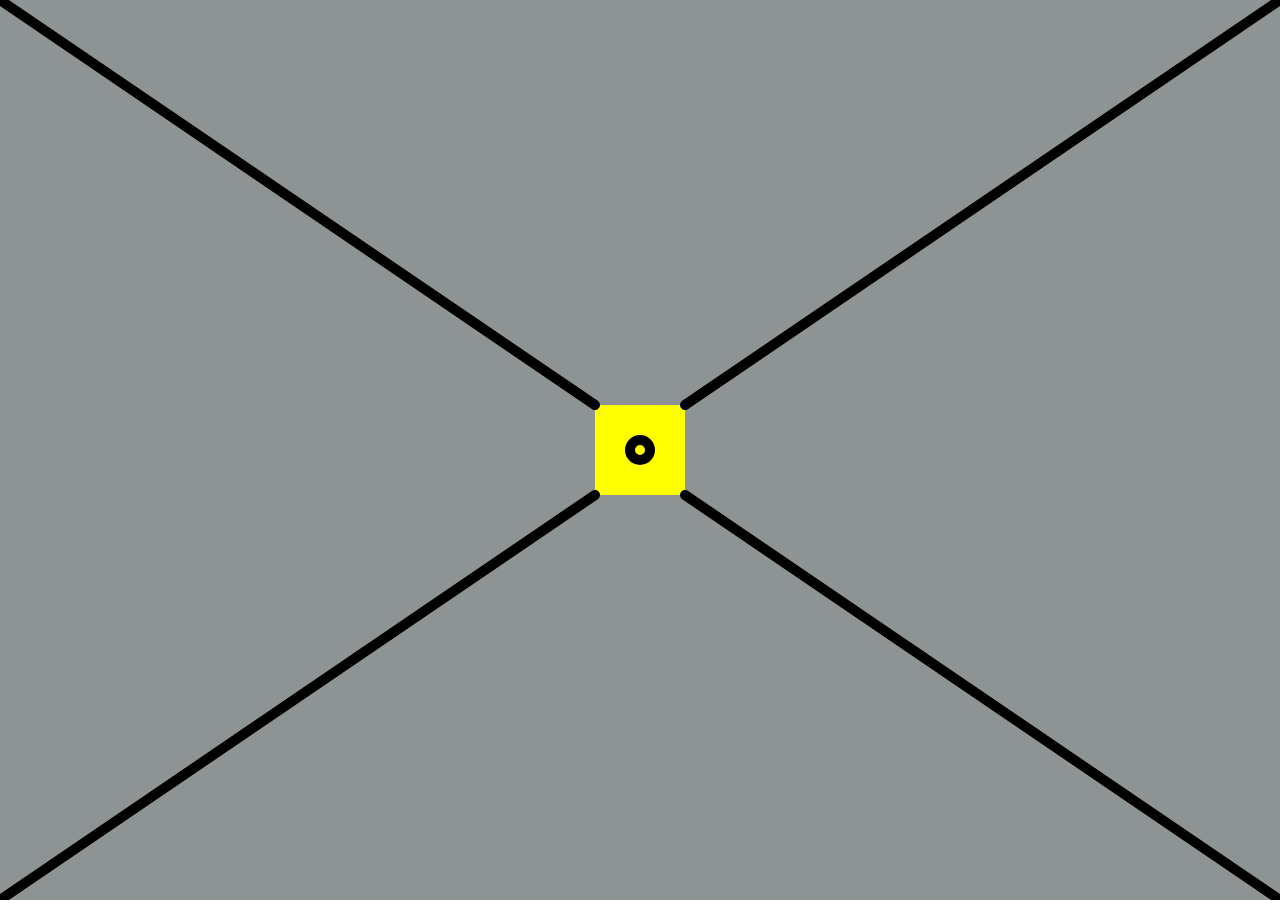
<file: CanvasResponsive/indexR.html>
<!DOCTYPE html>
<html lang="en">
<head>
    <meta charset="UTF-8">
    <meta name="viewport" content="width=device-width, initial-scale=1.0">
    <link rel="stylesheet" href="./stylesR.css">
    <title>Canvas Responsive</title>
</head>
<body>
    <canvas id="canvas"></canvas>
</body>
<script src="./responsive.js"></script>
</html>
</file>
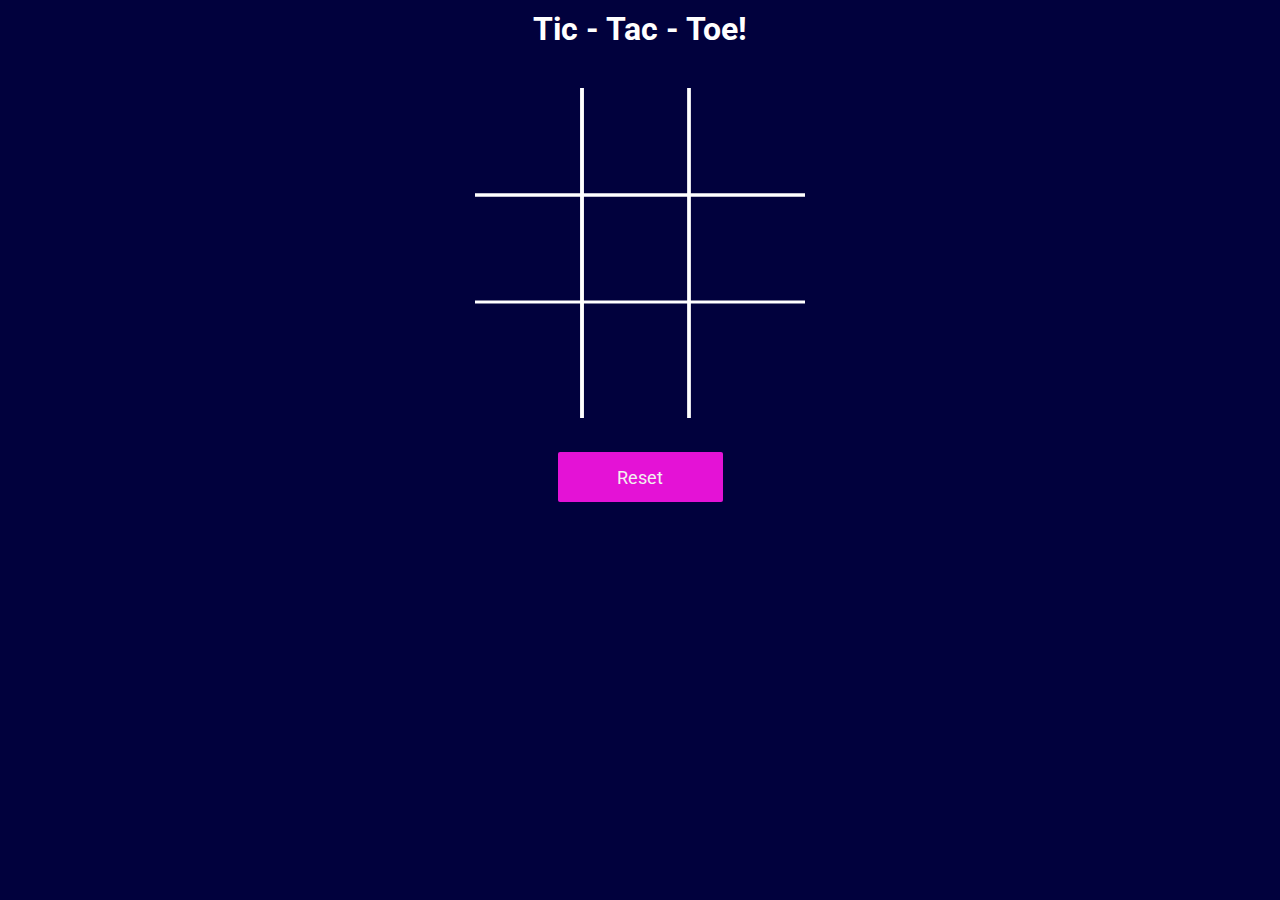
<file: Game/indexGame.html>
<!DOCTYPE html>
<html>
    <head>
        <meta charset="UTF-8">
        <title>Tic-Tac-Toe</title>
        <link rel="stylesheet" href="./stylesGame.css">
        <link rel="stylesheet" href="https://fonts.googleapis.com/css?family=Roboto">
    </head>
    <body>
        <header>
            <h1 id="main-heading">Tic - Tac - Toe!</h1>
        </header>
        <main>
            <canvas id="game-canvas" width="330" height="330"></canvas>
            <button id="reset">Reset</button>
            <p id="win-message"></p>            
        </main>
        <script src="./scriptGame.js"></script>
    </body>
</html>
</file>
<file: styles.css>
body {
    display: flex;
}
#line {
    border-top: 20px;
}

#section_3 {
    margin: 5px;
    width: 300px;
    height: 300px;
    background-color: aqua;
}

#lines {
    margin: 5px;
}
</file>
<file: canvasPractice/styles.css>
body {
    display: flex;
    flex-direction: column;
    margin: 0;
}


#line,
#table,
#canvas,
#house,
#myCanvas,
#control,
#imgCanvas,
#canvasLoop,
#canvasForms,
#canvasLoop2,
#canvasLoop3,
#canvasLoop4,
#canvasCollision {
    margin: 5px;
    border: 1px solid black;

}

#spriteCanvas{
    margin: 5px;
    border: 1px solid black;
    background-color: aqua;

}
</file>
<file: CanvasResponsive/stylesR.css>
body {
    width:  100%;
    height: 100%;
    margin: 0;
    overflow: hidden;
    
}

#canvas {
    background-color: rgb(142, 148, 148);
    width:  100%;
    height: 100%;
    
}
</file>
<file: Game/stylesGame.css>
html,
body {
    background-color: rgb(1, 1, 61);
    font-family: 'Roboto', serif;
}

main {
    margin: 0 auto;
    text-align: center;
    max-width: 360px;
}

#main-heading {
    margin: 10px auto;
    text-align: center;
    color: white;
    font-family: 'Roboto', serif;
    max-width: 360px;
}

#game-canvas {
    margin: 30px auto;
}

#win-message {
    color: white;
    font-size: 18px;
    visibility: hidden;
}

#reset {
    font-family: 'Roboto', serif;
    font-size: 18px;
    width: 165px;
    height: 50px;
    border-style: none;
    border-radius: 2px;
    background-color: rgb(228, 18, 214);
    color: rgb(243, 240, 240);
}
</file>
